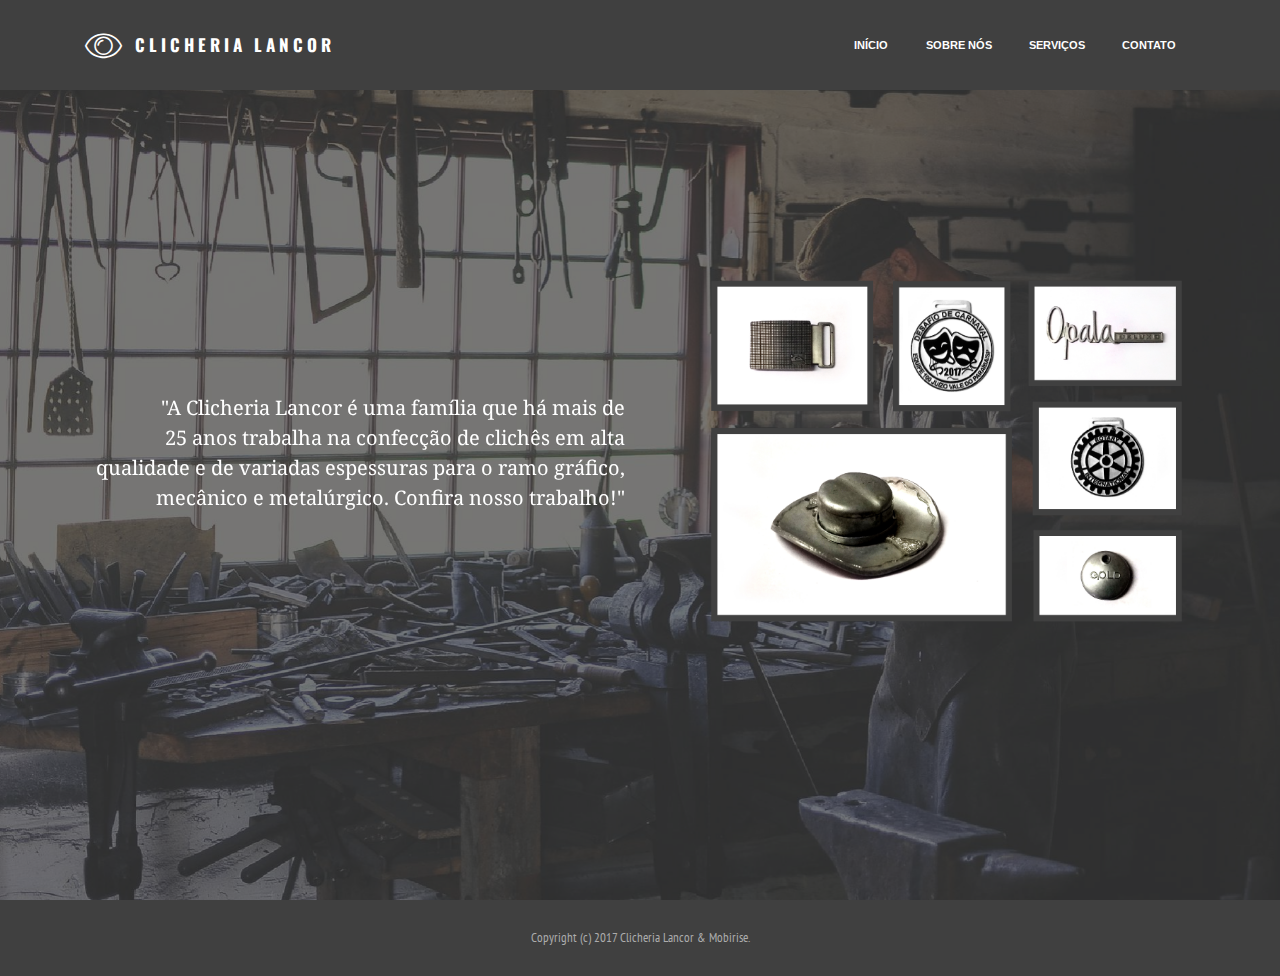
<file: index.html>
<!DOCTYPE html>
<html>
<head>
  <!-- Site made with Mobirise Website Builder v3.12.1, https://mobirise.com -->
  <meta charset="UTF-8">
  <meta http-equiv="X-UA-Compatible" content="IE=edge">
  <meta name="generator" content="Mobirise v3.12.1, mobirise.com">
  <meta name="viewport" content="width=device-width, initial-scale=1">
  <link rel="shortcut icon" href="assets/images/olho-02-128x128-2.png" type="image/x-icon">
  <meta name="description" content="">
  <title>Clicheria Lancor - Home</title>
  <link rel="stylesheet" href="https://fonts.googleapis.com/css?family=Lora:400,700,400italic,700italic&amp;subset=latin">
  <link rel="stylesheet" href="https://fonts.googleapis.com/css?family=Montserrat:400,700">
  <link rel="stylesheet" href="https://fonts.googleapis.com/css?family=Raleway:100,100i,200,200i,300,300i,400,400i,500,500i,600,600i,700,700i,800,800i,900,900i">
  <link rel="stylesheet" href="assets/bootstrap-material-design-font/css/material.css">
  <link rel="stylesheet" href="assets/web/assets/mobirise-icons/mobirise-icons.css">
  <link rel="stylesheet" href="assets/tether/tether.min.css">
  <link rel="stylesheet" href="assets/bootstrap/css/bootstrap.min.css">
  <link rel="stylesheet" href="assets/dropdown/css/style.css">
  <link rel="stylesheet" href="assets/animate.css/animate.min.css">
  <link rel="stylesheet" href="assets/theme/css/style.css">
  <link rel="stylesheet" href="assets/mobirise/css/mbr-additional.css" type="text/css">
  
  
  
</head>
<body>
<section id="menu-0">

    <nav class="navbar navbar-dropdown navbar-fixed-top">
        <div class="container">

            <div class="mbr-table">
                <div class="mbr-table-cell">

                    <div class="navbar-brand">
                        <a href="index.html" class="mbri-preview mbr-iconfont mbr-iconfont-menu navbar-logo"></a>
                        <a class="navbar-caption text-white" href="index.html">C L I C H E R I A &nbsp; L A N C O R &nbsp; &nbsp; &nbsp; &nbsp; &nbsp;</a>
                    </div>

                </div>
                <div class="mbr-table-cell">

                    <button class="navbar-toggler pull-xs-right hidden-md-up" type="button" data-toggle="collapse" data-target="#exCollapsingNavbar">
                        <div class="hamburger-icon"></div>
                    </button>

                    <ul class="nav-dropdown collapse pull-xs-right nav navbar-nav navbar-toggleable-sm" id="exCollapsingNavbar"><li class="nav-item dropdown"><a class="nav-link link" href="index.html">INÍCIO</a></li><li class="nav-item"><a class="nav-link link" href="Sobre%20nós.html">SOBRE NÓS</a></li><li class="nav-item"><a class="nav-link link" href="Serviços.html">SERVIÇOS</a></li><li class="nav-item"><a class="nav-link link" href="Contato.html">CONTATO</a></li></ul>
                    <button hidden="" class="navbar-toggler navbar-close" type="button" data-toggle="collapse" data-target="#exCollapsingNavbar">
                        <div class="close-icon"></div>
                    </button>

                </div>
            </div>

        </div>
    </nav>

</section>

<section class="engine"><a rel="external" href="https://mobirise.com">Mobirise</a></section><section class="mbr-section mbr-section-hero mbr-section-full header2 mbr-parallax-background mbr-after-navbar" id="header2-e" style="background-image: url(assets/images/mbr-1-2000x1330.jpg);">

    <div class="mbr-overlay" style="opacity: 0.7; background-color: rgb(64, 64, 64);">
    </div>

    <div class="mbr-table mbr-table-full">
        <div class="mbr-table-cell">

            <div class="container">
                <div class="mbr-section row">
                    <div class="mbr-table-md-up">
                        
                        
                        

                        <div class="mbr-table-cell col-md-5 content-size text-xs-center text-md-right">

                            

                            <div class="mbr-section-text">
                                <p><span style="line-height: 1.5;"><br></span><span style="line-height: 1.5;"><br></span><em><br></em><span style="line-height: 1.5;">"A Clicheria Lancor é uma&nbsp;família&nbsp;que há mais de 25&nbsp;anos trabalha na confecção de clichês em alta qualidade e de variadas espessuras para o ramo gráfico, mecânico e metalúrgico.&nbsp;Confira nosso trabalho!"</span><br><br></p><div style="text-align: center;"><br></div><p></p>
                            </div>

                            

                        </div>
                        <div class="mbr-table-cell mbr-valign-top mbr-left-padding-md-up col-md-7 image-size" style="width: 50%;">
                            <div class="mbr-figure"><img src="assets/images/mosaico-1400x1026.png"></div>
                        </div>

                    </div>
                </div>
            </div>

        </div>
    </div>

    

</section>

<footer class="mbr-small-footer mbr-section mbr-section-nopadding" id="footer1-2" style="background-color: rgb(64, 64, 64); padding-top: 1.75rem; padding-bottom: 1.75rem;">
    
    <div class="container">
        <p class="text-xs-center">Copyright (c) 2017 Clicheria Lancor &amp; Mobirise.</p>
    </div>
</footer>


  <script src="assets/web/assets/jquery/jquery.min.js"></script>
  <script src="assets/tether/tether.min.js"></script>
  <script src="assets/bootstrap/js/bootstrap.min.js"></script>
  <script src="assets/smooth-scroll/smooth-scroll.js"></script>
  <script src="assets/dropdown/js/script.min.js"></script>
  <script src="assets/touch-swipe/jquery.touch-swipe.min.js"></script>
  <script src="assets/viewport-checker/jquery.viewportchecker.js"></script>
  <script src="assets/jarallax/jarallax.js"></script>
  <script src="assets/theme/js/script.js"></script>
  
  
  <input name="animation" type="hidden">
  </body>
</html>
</file>
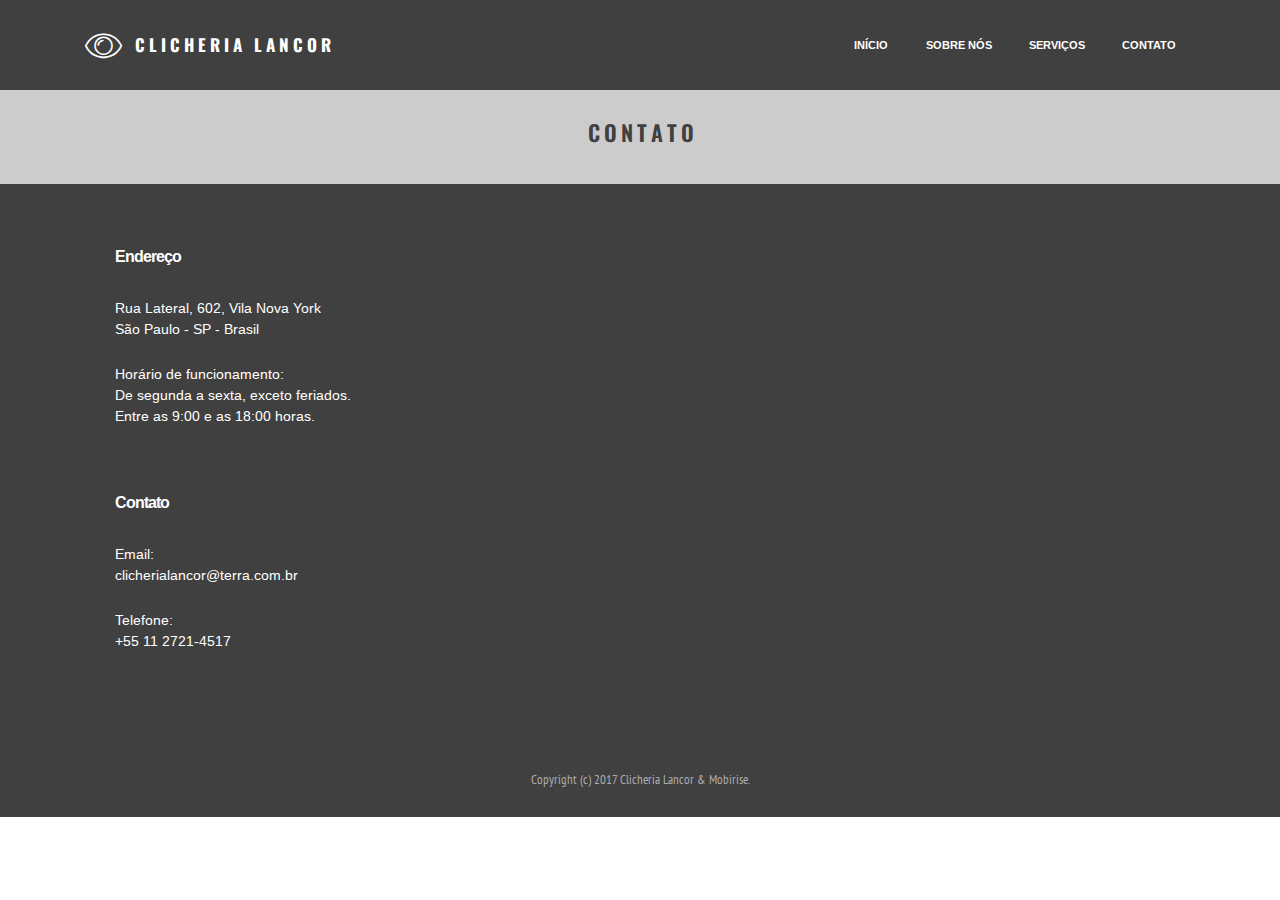
<file: Contato.html>
<!DOCTYPE html>
<html>
<head>
  <!-- Site made with Mobirise Website Builder v3.12.1, https://mobirise.com -->
  <meta charset="UTF-8">
  <meta http-equiv="X-UA-Compatible" content="IE=edge">
  <meta name="generator" content="Mobirise v3.12.1, mobirise.com">
  <meta name="viewport" content="width=device-width, initial-scale=1">
  <link rel="shortcut icon" href="assets/images/olho-02-128x128-2.png" type="image/x-icon">
  <meta name="description" content="">
  <title>Clicheria Lancor - Contato</title>
  <link rel="stylesheet" href="https://fonts.googleapis.com/css?family=Lora:400,700,400italic,700italic&amp;subset=latin">
  <link rel="stylesheet" href="https://fonts.googleapis.com/css?family=Montserrat:400,700">
  <link rel="stylesheet" href="https://fonts.googleapis.com/css?family=Raleway:100,100i,200,200i,300,300i,400,400i,500,500i,600,600i,700,700i,800,800i,900,900i">
  <link rel="stylesheet" href="assets/bootstrap-material-design-font/css/material.css">
  <link rel="stylesheet" href="assets/web/assets/mobirise-icons/mobirise-icons.css">
  <link rel="stylesheet" href="assets/tether/tether.min.css">
  <link rel="stylesheet" href="assets/bootstrap/css/bootstrap.min.css">
  <link rel="stylesheet" href="assets/dropdown/css/style.css">
  <link rel="stylesheet" href="assets/animate.css/animate.min.css">
  <link rel="stylesheet" href="assets/theme/css/style.css">
  <link rel="stylesheet" href="assets/mobirise/css/mbr-additional.css" type="text/css">
  
  
  
</head>
<body>
<section id="menu-r">

    <nav class="navbar navbar-dropdown navbar-fixed-top">
        <div class="container">

            <div class="mbr-table">
                <div class="mbr-table-cell">

                    <div class="navbar-brand">
                        <a href="index.html" class="mbri-preview mbr-iconfont mbr-iconfont-menu navbar-logo"></a>
                        <a class="navbar-caption text-white" href="index.html">C L I C H E R I A &nbsp; L A N C O R &nbsp; &nbsp; &nbsp; &nbsp; &nbsp;</a>
                    </div>

                </div>
                <div class="mbr-table-cell">

                    <button class="navbar-toggler pull-xs-right hidden-md-up" type="button" data-toggle="collapse" data-target="#exCollapsingNavbar">
                        <div class="hamburger-icon"></div>
                    </button>

                    <ul class="nav-dropdown collapse pull-xs-right nav navbar-nav navbar-toggleable-sm" id="exCollapsingNavbar"><li class="nav-item dropdown"><a class="nav-link link" href="index.html">INÍCIO</a></li><li class="nav-item"><a class="nav-link link" href="Sobre%20nós.html">SOBRE NÓS</a></li><li class="nav-item"><a class="nav-link link" href="Serviços.html">SERVIÇOS</a></li><li class="nav-item"><a class="nav-link link" href="Contato.html">CONTATO</a></li></ul>
                    <button hidden="" class="navbar-toggler navbar-close" type="button" data-toggle="collapse" data-target="#exCollapsingNavbar">
                        <div class="close-icon"></div>
                    </button>

                </div>
            </div>

        </div>
    </nav>

</section>

<section class="engine"><a rel="external" href="https://mobirise.com">https://mobirise.com/</a></section><section class="mbr-section article mbr-after-navbar" id="msg-box8-t" style="background-color: rgb(204, 204, 204); padding-top: 120px; padding-bottom: 40px;">

    
    <div class="container">
        <div class="row">
            <div class="col-md-8 col-md-offset-2 text-xs-center">
                <h3 class="mbr-section-title display-2">C O N T A T O</h3>
                
                
            </div>
        </div>
    </div>

</section>

<section class="mbr-section mbr-section-md-padding mbr-footer footer2" id="contacts2-1c" style="background-color: rgb(64, 64, 64); padding-top: 60px; padding-bottom: 90px;">
    
    <div class="container">
        <div class="row">
            <div class="mbr-footer-content col-xs-12 col-md-3">
                <p></p><p><font color="#7c7c7c" face="Arimo, sans-serif" size="3"><span style="letter-spacing: -0.800000011920929px; line-height: 16px;"><strong>Endereço</strong></span></font><font color="#7c7c7c" face="Arimo, sans-serif" size="3"><span style="letter-spacing: -0.800000011920929px; line-height: 16px;"><strong><br></strong></span></font><br>Rua Lateral, 602, Vila Nova York<br>São Paulo - SP - Brasil</p><br><p>Horário de funcionamento:<br>De segunda a sexta, exceto feriados.<br>Entre as 9:00 e as 18:00 horas.</p><br><p><br><br>
<strong>Contato</strong></p><p>Email:&nbsp;</p><p><span style="font-size: 0.875rem; line-height: 1.5;">clicherialancor@terra.com.br</span></p><br><p><span style="font-size: 0.875rem; line-height: 1.5;">Telefone: &nbsp;</span></p><p>+55 11 2721-4517&nbsp;&nbsp;&nbsp;&nbsp;<br></p><p></p>
            </div>
            <div class="mbr-footer-content col-xs-12 col-md-3"></div>
            <div class="col-xs-12 col-md-6">
                <div class="mbr-map"><iframe frameborder="0" style="border:0" src="https://www.google.com/maps/embed/v1/place?key=AIzaSyA0Dx_boXQiwvdz8sJHoYeZNVTdoWONYkU&amp;q=place_id:EjlSLiBMYXRlcmFsLCA2MDIgLSBWaWxhIE5vdmEgWW9yaywgU8OjbyBQYXVsbyAtIFNQLCBCcmFzaWw" allowfullscreen=""></iframe></div>
            </div>
        </div>
    </div>
</section>

<footer class="mbr-small-footer mbr-section mbr-section-nopadding" id="footer1-s" style="background-color: rgb(64, 64, 64); padding-top: 1.75rem; padding-bottom: 1.75rem;">
    
    <div class="container">
        <p class="text-xs-center">Copyright (c) 2017 Clicheria Lancor &amp; Mobirise.</p>
    </div>
</footer>


  <script src="assets/web/assets/jquery/jquery.min.js"></script>
  <script src="assets/tether/tether.min.js"></script>
  <script src="assets/bootstrap/js/bootstrap.min.js"></script>
  <script src="assets/smooth-scroll/smooth-scroll.js"></script>
  <script src="assets/dropdown/js/script.min.js"></script>
  <script src="assets/touch-swipe/jquery.touch-swipe.min.js"></script>
  <script src="assets/viewport-checker/jquery.viewportchecker.js"></script>
  <script src="assets/theme/js/script.js"></script>
  
  
  <input name="animation" type="hidden">
  </body>
</html>
</file>
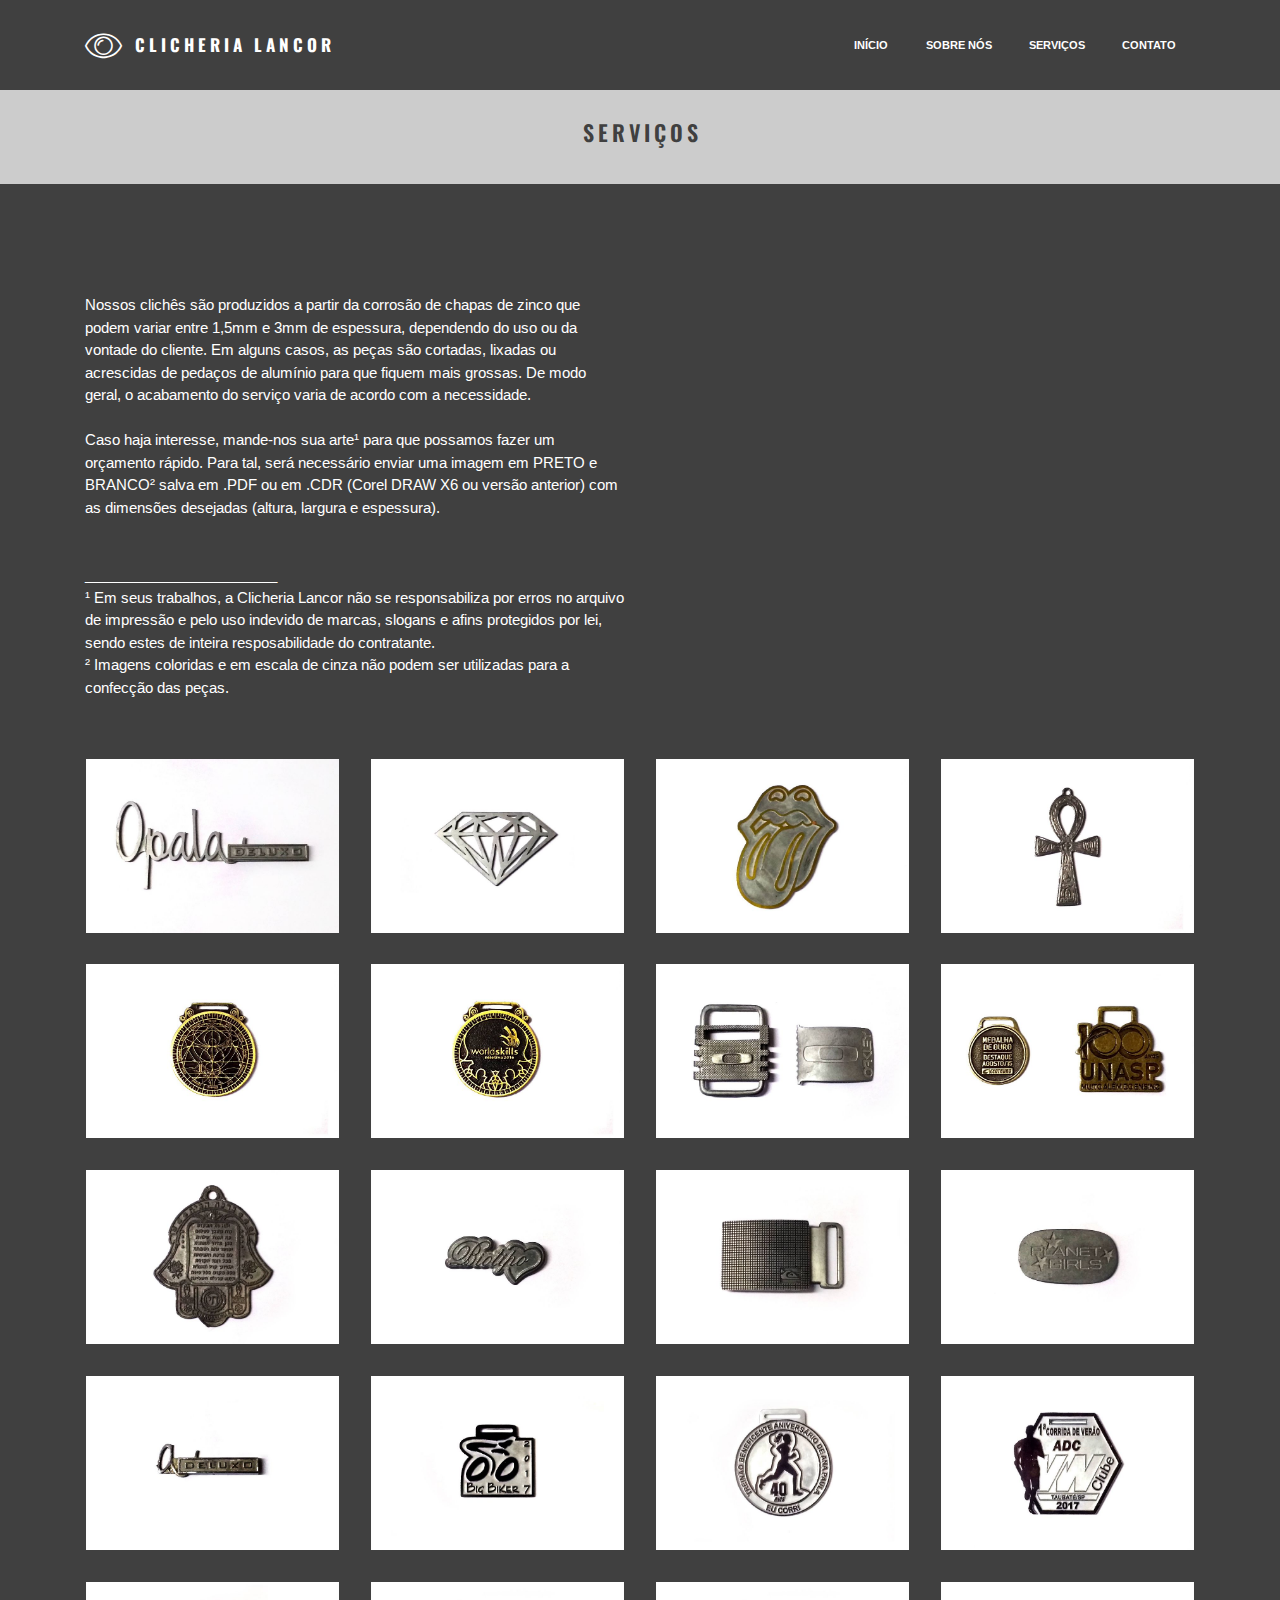
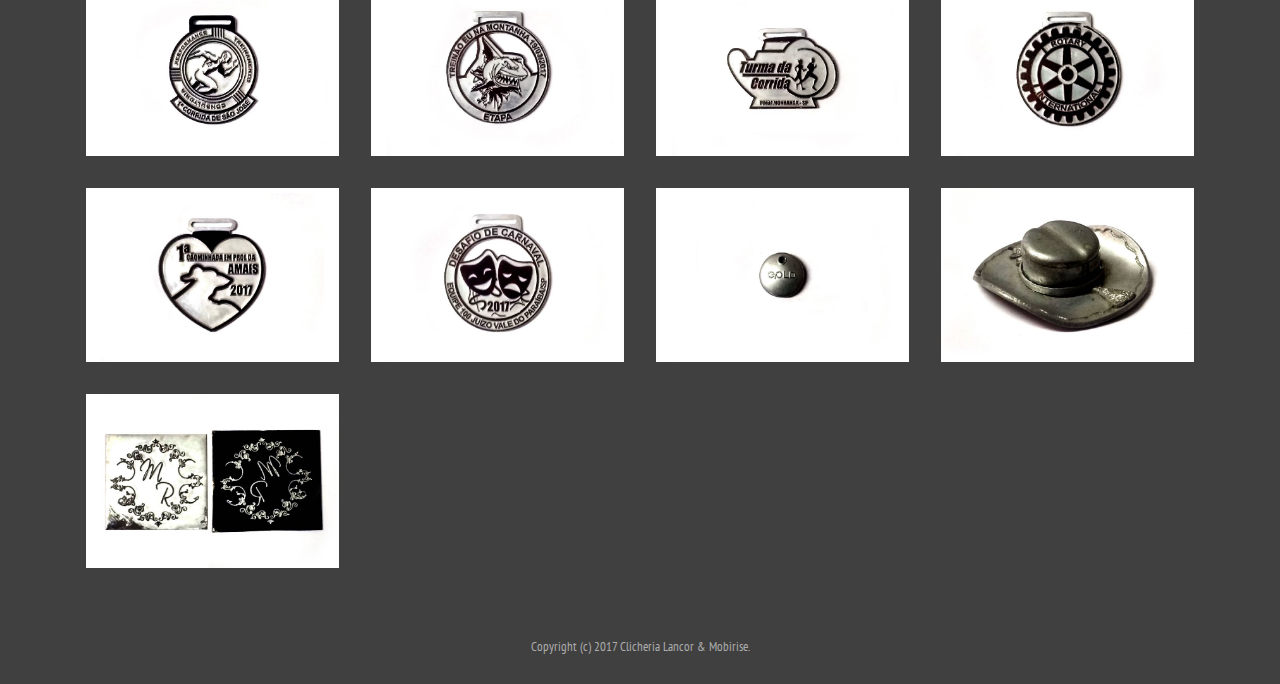
<file: Serviços.html>
<!DOCTYPE html>
<html>
<head>
  <!-- Site made with Mobirise Website Builder v3.12.1, https://mobirise.com -->
  <meta charset="UTF-8">
  <meta http-equiv="X-UA-Compatible" content="IE=edge">
  <meta name="generator" content="Mobirise v3.12.1, mobirise.com">
  <meta name="viewport" content="width=device-width, initial-scale=1">
  <link rel="shortcut icon" href="assets/images/olho-02-128x128-2.png" type="image/x-icon">
  <meta name="description" content="">
  <title>Clicheria Lancor - Serviços</title>
  <link rel="stylesheet" href="https://fonts.googleapis.com/css?family=Lora:400,700,400italic,700italic&amp;subset=latin">
  <link rel="stylesheet" href="https://fonts.googleapis.com/css?family=Montserrat:400,700">
  <link rel="stylesheet" href="https://fonts.googleapis.com/css?family=Raleway:100,100i,200,200i,300,300i,400,400i,500,500i,600,600i,700,700i,800,800i,900,900i">
  <link rel="stylesheet" href="assets/bootstrap-material-design-font/css/material.css">
  <link rel="stylesheet" href="assets/et-line-font-plugin/style.css">
  <link rel="stylesheet" href="assets/web/assets/mobirise-icons/mobirise-icons.css">
  <link rel="stylesheet" href="assets/tether/tether.min.css">
  <link rel="stylesheet" href="assets/bootstrap/css/bootstrap.min.css">
  <link rel="stylesheet" href="assets/dropdown/css/style.css">
  <link rel="stylesheet" href="assets/animate.css/animate.min.css">
  <link rel="stylesheet" href="assets/theme/css/style.css">
  <link rel="stylesheet" href="assets/mobirise-gallery/style.css">
  <link rel="stylesheet" href="assets/mobirise/css/mbr-additional.css" type="text/css">
  
  
  
</head>
<body>
<section id="menu-n">

    <nav class="navbar navbar-dropdown navbar-fixed-top">
        <div class="container">

            <div class="mbr-table">
                <div class="mbr-table-cell">

                    <div class="navbar-brand">
                        <a href="index.html" class="mbri-preview mbr-iconfont mbr-iconfont-menu navbar-logo"></a>
                        <a class="navbar-caption text-white" href="index.html">C L I C H E R I A &nbsp; L A N C O R &nbsp; &nbsp; &nbsp; &nbsp; &nbsp;</a>
                    </div>

                </div>
                <div class="mbr-table-cell">

                    <button class="navbar-toggler pull-xs-right hidden-md-up" type="button" data-toggle="collapse" data-target="#exCollapsingNavbar">
                        <div class="hamburger-icon"></div>
                    </button>

                    <ul class="nav-dropdown collapse pull-xs-right nav navbar-nav navbar-toggleable-sm" id="exCollapsingNavbar"><li class="nav-item dropdown"><a class="nav-link link" href="index.html">INÍCIO</a></li><li class="nav-item"><a class="nav-link link" href="Sobre%20nós.html">SOBRE NÓS</a></li><li class="nav-item"><a class="nav-link link" href="Serviços.html">SERVIÇOS</a></li><li class="nav-item"><a class="nav-link link" href="Contato.html">CONTATO</a></li></ul>
                    <button hidden="" class="navbar-toggler navbar-close" type="button" data-toggle="collapse" data-target="#exCollapsingNavbar">
                        <div class="close-icon"></div>
                    </button>

                </div>
            </div>

        </div>
    </nav>

</section>

<section class="engine"><a rel="external" href="https://mobirise.com">mobirise.com</a></section><section class="mbr-section article mbr-after-navbar" id="msg-box8-p" style="background-color: rgb(204, 204, 204); padding-top: 120px; padding-bottom: 40px;">

    
    <div class="container">
        <div class="row">
            <div class="col-md-8 col-md-offset-2 text-xs-center">
                <h3 class="mbr-section-title display-2">S E R V I Ç O S</h3>
                
                
            </div>
        </div>
    </div>

</section>

<section class="mbr-section article mbr-section__container" id="content6-q" style="background-color: rgb(64, 64, 64); padding-top: 20px; padding-bottom: 20px;">

    <div class="container">
        <div class="row">
            <div class="col-xs-12 col-md-6 lead"><p><br></p><p><br></p><p><br></p><p><br></p><p><span style="font-size: 15px; line-height: 1.5;">Nossos clichês são produzidos a partir da corrosão de chapas de zinco que podem variar entre 1,5mm e 3mm de espessura, dependendo do uso ou da vontade do cliente. Em alguns casos, as peças são cortadas, lixadas ou acrescidas de pedaços de alumínio para que fiquem mais grossas. De modo geral, o acabamento do serviço varia de acordo com a necessidade.</span><br></p><p><br></p><p>Caso haja interesse, mande-nos sua arte¹ para que possamos fazer um orçamento rápido. Para tal, será&nbsp;necessário enviar uma imagem em PRETO e BRANCO² salva em .PDF ou em .CDR (Corel DRAW X6 ou versão anterior) com as dimensões desejadas (altura,&nbsp;largura e espessura).</p><p><br></p><p><br></p><p><span style="font-size: 15px; line-height: 1.5;">________________________</span></p><p><span style="font-size: 15px; line-height: 1.5;">¹ Em seus trabalhos, a Clicheria Lancor não se responsabiliza por erros no arquivo de impressão e pelo uso indevido de marcas, slogans e afins protegidos por lei, sendo estes de inteira&nbsp;</span><span style="font-size: 15px; line-height: 1.5;">resposabilidade do contratante.</span></p><p><span style="font-size: 15px; line-height: 1.5;">² Imagens coloridas e em escala de cinza não podem ser utilizadas para a confecção das peças.</span></p></div>
            <div class="col-xs-12 col-md-6 lead"></div>
        </div>
    </div>

</section>

<section class="mbr-gallery mbr-section mbr-section-nopadding mbr-slider-carousel" id="gallery3-v" data-filter="false" style="background-color: rgb(64, 64, 64); padding-top: 1.5rem; padding-bottom: 1.5rem;">
    <!-- Filter -->
    

    <!-- Gallery -->
    <div class="mbr-gallery-row container">
        <div class=" mbr-gallery-layout-default">
            <div>
                <div>
                    <div class="mbr-gallery-item mbr-gallery-item__mobirise3 mbr-gallery-item--p1" data-tags="Animated" data-video-url="false">
                        <div href="#lb-gallery3-v" data-slide-to="0" data-toggle="modal">
                            
                            

                            <img alt="" src="assets/images/foto-2000x1375-800x550.jpg">
                            
                            <span class="icon-focus"></span>
                            
                        </div>
                    </div><div class="mbr-gallery-item mbr-gallery-item__mobirise3 mbr-gallery-item--p1" data-tags="Animated" data-video-url="false">
                        <div href="#lb-gallery3-v" data-slide-to="1" data-toggle="modal">
                            
                            

                            <img alt="" src="assets/images/foto-1-2000x1375-800x550.jpg">
                            
                            <span class="icon-focus"></span>
                            
                        </div>
                    </div><div class="mbr-gallery-item mbr-gallery-item__mobirise3 mbr-gallery-item--p1" data-tags="Animated" data-video-url="false">
                        <div href="#lb-gallery3-v" data-slide-to="2" data-toggle="modal">
                            
                            

                            <img alt="" src="assets/images/foto-2-2000x1375-800x550.jpg">
                            
                            <span class="icon-focus"></span>
                            
                        </div>
                    </div><div class="mbr-gallery-item mbr-gallery-item__mobirise3 mbr-gallery-item--p1" data-tags="Animated" data-video-url="false">
                        <div href="#lb-gallery3-v" data-slide-to="3" data-toggle="modal">
                            
                            

                            <img alt="" src="assets/images/foto-3-2000x1375-800x550.jpg">
                            
                            <span class="icon-focus"></span>
                            
                        </div>
                    </div><div class="mbr-gallery-item mbr-gallery-item__mobirise3 mbr-gallery-item--p1" data-tags="Animated" data-video-url="false">
                        <div href="#lb-gallery3-v" data-slide-to="4" data-toggle="modal">
                            
                            

                            <img alt="" src="assets/images/foto-4-2000x1375-800x550.jpg">
                            
                            <span class="icon-focus"></span>
                            
                        </div>
                    </div><div class="mbr-gallery-item mbr-gallery-item__mobirise3 mbr-gallery-item--p1" data-tags="Animated" data-video-url="false">
                        <div href="#lb-gallery3-v" data-slide-to="5" data-toggle="modal">
                            
                            

                            <img alt="" src="assets/images/foto-5-2000x1375-800x550.jpg">
                            
                            <span class="icon-focus"></span>
                            
                        </div>
                    </div><div class="mbr-gallery-item mbr-gallery-item__mobirise3 mbr-gallery-item--p1" data-tags="Animated" data-video-url="false">
                        <div href="#lb-gallery3-v" data-slide-to="6" data-toggle="modal">
                            
                            

                            <img alt="" src="assets/images/foto-6-2000x1375-800x550.jpg">
                            
                            <span class="icon-focus"></span>
                            
                        </div>
                    </div><div class="mbr-gallery-item mbr-gallery-item__mobirise3 mbr-gallery-item--p1" data-tags="Animated" data-video-url="false">
                        <div href="#lb-gallery3-v" data-slide-to="7" data-toggle="modal">
                            
                            

                            <img alt="" src="assets/images/foto-7-2000x1375-800x550.jpg">
                            
                            <span class="icon-focus"></span>
                            
                        </div>
                    </div><div class="mbr-gallery-item mbr-gallery-item__mobirise3 mbr-gallery-item--p1" data-tags="Animated" data-video-url="false">
                        <div href="#lb-gallery3-v" data-slide-to="8" data-toggle="modal">
                            
                            

                            <img alt="" src="assets/images/foto-8-2000x1375-800x550.jpg">
                            
                            <span class="icon-focus"></span>
                            
                        </div>
                    </div><div class="mbr-gallery-item mbr-gallery-item__mobirise3 mbr-gallery-item--p1" data-tags="Animated" data-video-url="false">
                        <div href="#lb-gallery3-v" data-slide-to="9" data-toggle="modal">
                            
                            

                            <img alt="" src="assets/images/foto-9-2000x1375-800x550.jpg">
                            
                            <span class="icon-focus"></span>
                            
                        </div>
                    </div><div class="mbr-gallery-item mbr-gallery-item__mobirise3 mbr-gallery-item--p1" data-tags="Animated" data-video-url="false">
                        <div href="#lb-gallery3-v" data-slide-to="10" data-toggle="modal">
                            
                            

                            <img alt="" src="assets/images/foto-10-2000x1375-800x550.jpg">
                            
                            <span class="icon-focus"></span>
                            
                        </div>
                    </div><div class="mbr-gallery-item mbr-gallery-item__mobirise3 mbr-gallery-item--p1" data-tags="Animated" data-video-url="false">
                        <div href="#lb-gallery3-v" data-slide-to="11" data-toggle="modal">
                            
                            

                            <img alt="" src="assets/images/foto-11-2000x1375-800x550.jpg">
                            
                            <span class="icon-focus"></span>
                            
                        </div>
                    </div><div class="mbr-gallery-item mbr-gallery-item__mobirise3 mbr-gallery-item--p1" data-tags="Animated" data-video-url="false">
                        <div href="#lb-gallery3-v" data-slide-to="12" data-toggle="modal">
                            
                            

                            <img alt="" src="assets/images/foto-12-2000x1375-800x550.jpg">
                            
                            <span class="icon-focus"></span>
                            
                        </div>
                    </div><div class="mbr-gallery-item mbr-gallery-item__mobirise3 mbr-gallery-item--p1" data-tags="Animated" data-video-url="false">
                        <div href="#lb-gallery3-v" data-slide-to="13" data-toggle="modal">
                            
                            

                            <img alt="" src="assets/images/foto-13-2000x1375-800x550.jpg">
                            
                            <span class="icon-focus"></span>
                            
                        </div>
                    </div><div class="mbr-gallery-item mbr-gallery-item__mobirise3 mbr-gallery-item--p1" data-tags="Animated" data-video-url="false">
                        <div href="#lb-gallery3-v" data-slide-to="14" data-toggle="modal">
                            
                            

                            <img alt="" src="assets/images/foto-14-2000x1375-800x550.jpg">
                            
                            <span class="icon-focus"></span>
                            
                        </div>
                    </div><div class="mbr-gallery-item mbr-gallery-item__mobirise3 mbr-gallery-item--p1" data-tags="Animated" data-video-url="false">
                        <div href="#lb-gallery3-v" data-slide-to="15" data-toggle="modal">
                            
                            

                            <img alt="" src="assets/images/foto-15-2000x1375-800x550.jpg">
                            
                            <span class="icon-focus"></span>
                            
                        </div>
                    </div><div class="mbr-gallery-item mbr-gallery-item__mobirise3 mbr-gallery-item--p1" data-tags="Animated" data-video-url="false">
                        <div href="#lb-gallery3-v" data-slide-to="16" data-toggle="modal">
                            
                            

                            <img alt="" src="assets/images/foto-16-2000x1375-800x550.jpg">
                            
                            <span class="icon-focus"></span>
                            
                        </div>
                    </div><div class="mbr-gallery-item mbr-gallery-item__mobirise3 mbr-gallery-item--p1" data-tags="Animated" data-video-url="false">
                        <div href="#lb-gallery3-v" data-slide-to="17" data-toggle="modal">
                            
                            

                            <img alt="" src="assets/images/foto-17-2000x1375-800x550.jpg">
                            
                            <span class="icon-focus"></span>
                            
                        </div>
                    </div><div class="mbr-gallery-item mbr-gallery-item__mobirise3 mbr-gallery-item--p1" data-tags="Animated" data-video-url="false">
                        <div href="#lb-gallery3-v" data-slide-to="18" data-toggle="modal">
                            
                            

                            <img alt="" src="assets/images/foto-18-2000x1375-800x550.jpg">
                            
                            <span class="icon-focus"></span>
                            
                        </div>
                    </div><div class="mbr-gallery-item mbr-gallery-item__mobirise3 mbr-gallery-item--p1" data-tags="Animated" data-video-url="false">
                        <div href="#lb-gallery3-v" data-slide-to="19" data-toggle="modal">
                            
                            

                            <img alt="" src="assets/images/foto-19-2000x1375-800x550.jpg">
                            
                            <span class="icon-focus"></span>
                            
                        </div>
                    </div><div class="mbr-gallery-item mbr-gallery-item__mobirise3 mbr-gallery-item--p1" data-tags="Animated" data-video-url="false">
                        <div href="#lb-gallery3-v" data-slide-to="20" data-toggle="modal">
                            
                            

                            <img alt="" src="assets/images/foto-20-2000x1375-800x550.jpg">
                            
                            <span class="icon-focus"></span>
                            
                        </div>
                    </div><div class="mbr-gallery-item mbr-gallery-item__mobirise3 mbr-gallery-item--p1" data-tags="Animated" data-video-url="false">
                        <div href="#lb-gallery3-v" data-slide-to="21" data-toggle="modal">
                            
                            

                            <img alt="" src="assets/images/foto-21-2000x1375-800x550.jpg">
                            
                            <span class="icon-focus"></span>
                            
                        </div>
                    </div><div class="mbr-gallery-item mbr-gallery-item__mobirise3 mbr-gallery-item--p1" data-tags="Animated" data-video-url="false">
                        <div href="#lb-gallery3-v" data-slide-to="22" data-toggle="modal">
                            
                            

                            <img alt="" src="assets/images/foto-22-2000x1375-800x550.jpg">
                            
                            <span class="icon-focus"></span>
                            
                        </div>
                    </div><div class="mbr-gallery-item mbr-gallery-item__mobirise3 mbr-gallery-item--p1" data-tags="Animated" data-video-url="false">
                        <div href="#lb-gallery3-v" data-slide-to="23" data-toggle="modal">
                            
                            

                            <img alt="" src="assets/images/foto-23-2000x1375-800x550.jpg">
                            
                            <span class="icon-focus"></span>
                            
                        </div>
                    </div><div class="mbr-gallery-item mbr-gallery-item__mobirise3 mbr-gallery-item--p1" data-tags="Animated" data-video-url="false">
                        <div href="#lb-gallery3-v" data-slide-to="24" data-toggle="modal">
                            
                            

                            <img alt="" src="assets/images/foto-24-2000x1375-800x550.jpg">
                            
                            <span class="icon-focus"></span>
                            
                        </div>
                    </div>
                </div>
            </div>
            <div class="clearfix"></div>
        </div>
    </div>

    <!-- Lightbox -->
    <div data-app-prevent-settings="" class="mbr-slider modal fade carousel slide" tabindex="-1" data-keyboard="true" data-interval="false" id="lb-gallery3-v">
        <div class="modal-dialog">
            <div class="modal-content">
                <div class="modal-body">
                    <ol class="carousel-indicators">
                        <li data-app-prevent-settings="" data-target="#lb-gallery3-v" data-slide-to="0"></li><li data-app-prevent-settings="" data-target="#lb-gallery3-v" data-slide-to="1"></li><li data-app-prevent-settings="" data-target="#lb-gallery3-v" data-slide-to="2"></li><li data-app-prevent-settings="" data-target="#lb-gallery3-v" data-slide-to="3"></li><li data-app-prevent-settings="" data-target="#lb-gallery3-v" data-slide-to="4"></li><li data-app-prevent-settings="" data-target="#lb-gallery3-v" data-slide-to="5"></li><li data-app-prevent-settings="" data-target="#lb-gallery3-v" data-slide-to="6"></li><li data-app-prevent-settings="" data-target="#lb-gallery3-v" data-slide-to="7"></li><li data-app-prevent-settings="" data-target="#lb-gallery3-v" data-slide-to="8"></li><li data-app-prevent-settings="" data-target="#lb-gallery3-v" data-slide-to="9"></li><li data-app-prevent-settings="" data-target="#lb-gallery3-v" data-slide-to="10"></li><li data-app-prevent-settings="" data-target="#lb-gallery3-v" data-slide-to="11"></li><li data-app-prevent-settings="" data-target="#lb-gallery3-v" data-slide-to="12"></li><li data-app-prevent-settings="" data-target="#lb-gallery3-v" data-slide-to="13"></li><li data-app-prevent-settings="" data-target="#lb-gallery3-v" data-slide-to="14"></li><li data-app-prevent-settings="" data-target="#lb-gallery3-v" data-slide-to="15"></li><li data-app-prevent-settings="" data-target="#lb-gallery3-v" data-slide-to="16"></li><li data-app-prevent-settings="" data-target="#lb-gallery3-v" data-slide-to="17"></li><li data-app-prevent-settings="" data-target="#lb-gallery3-v" data-slide-to="18"></li><li data-app-prevent-settings="" data-target="#lb-gallery3-v" data-slide-to="19"></li><li data-app-prevent-settings="" data-target="#lb-gallery3-v" data-slide-to="20"></li><li data-app-prevent-settings="" data-target="#lb-gallery3-v" data-slide-to="21"></li><li data-app-prevent-settings="" data-target="#lb-gallery3-v" data-slide-to="22"></li><li data-app-prevent-settings="" data-target="#lb-gallery3-v" data-slide-to="23"></li><li data-app-prevent-settings="" data-target="#lb-gallery3-v" class=" active" data-slide-to="24"></li>
                    </ol>
                    <div class="carousel-inner">
                        <div class="carousel-item">
                            <img alt="" src="assets/images/foto-2000x1375.jpg">
                        </div><div class="carousel-item">
                            <img alt="" src="assets/images/foto-1-2000x1375.jpg">
                        </div><div class="carousel-item">
                            <img alt="" src="assets/images/foto-2-2000x1375.jpg">
                        </div><div class="carousel-item">
                            <img alt="" src="assets/images/foto-3-2000x1375.jpg">
                        </div><div class="carousel-item">
                            <img alt="" src="assets/images/foto-4-2000x1375.jpg">
                        </div><div class="carousel-item">
                            <img alt="" src="assets/images/foto-5-2000x1375.jpg">
                        </div><div class="carousel-item">
                            <img alt="" src="assets/images/foto-6-2000x1375.jpg">
                        </div><div class="carousel-item">
                            <img alt="" src="assets/images/foto-7-2000x1375.jpg">
                        </div><div class="carousel-item">
                            <img alt="" src="assets/images/foto-8-2000x1375.jpg">
                        </div><div class="carousel-item">
                            <img alt="" src="assets/images/foto-9-2000x1375.jpg">
                        </div><div class="carousel-item">
                            <img alt="" src="assets/images/foto-10-2000x1375.jpg">
                        </div><div class="carousel-item">
                            <img alt="" src="assets/images/foto-11-2000x1375.jpg">
                        </div><div class="carousel-item">
                            <img alt="" src="assets/images/foto-12-2000x1375.jpg">
                        </div><div class="carousel-item">
                            <img alt="" src="assets/images/foto-13-2000x1375.jpg">
                        </div><div class="carousel-item">
                            <img alt="" src="assets/images/foto-14-2000x1375.jpg">
                        </div><div class="carousel-item">
                            <img alt="" src="assets/images/foto-15-2000x1375.jpg">
                        </div><div class="carousel-item">
                            <img alt="" src="assets/images/foto-16-2000x1375.jpg">
                        </div><div class="carousel-item">
                            <img alt="" src="assets/images/foto-17-2000x1375.jpg">
                        </div><div class="carousel-item">
                            <img alt="" src="assets/images/foto-18-2000x1375.jpg">
                        </div><div class="carousel-item">
                            <img alt="" src="assets/images/foto-19-2000x1375.jpg">
                        </div><div class="carousel-item">
                            <img alt="" src="assets/images/foto-20-2000x1375.jpg">
                        </div><div class="carousel-item">
                            <img alt="" src="assets/images/foto-21-2000x1375.jpg">
                        </div><div class="carousel-item">
                            <img alt="" src="assets/images/foto-22-2000x1375.jpg">
                        </div><div class="carousel-item">
                            <img alt="" src="assets/images/foto-23-2000x1375.jpg">
                        </div><div class="carousel-item active">
                            <img alt="" src="assets/images/foto-24-2000x1375.jpg">
                        </div>
                    </div>
                    <a class="left carousel-control" role="button" data-slide="prev" href="#lb-gallery3-v">
                        <span class="icon-prev" aria-hidden="true"></span>
                        <span class="sr-only">Previous</span>
                    </a>
                    <a class="right carousel-control" role="button" data-slide="next" href="#lb-gallery3-v">
                        <span class="icon-next" aria-hidden="true"></span>
                        <span class="sr-only">Next</span>
                    </a>

                    <a class="close" href="#" role="button" data-dismiss="modal">
                        <span aria-hidden="true">×</span>
                        <span class="sr-only">Close</span>
                    </a>
                </div>
            </div>
        </div>
    </div>
</section>

<footer class="mbr-small-footer mbr-section mbr-section-nopadding" id="footer1-o" style="background-color: rgb(64, 64, 64); padding-top: 1.75rem; padding-bottom: 1.75rem;">
    
    <div class="container">
        <p class="text-xs-center">Copyright (c) 2017 Clicheria Lancor &amp; Mobirise.</p>
    </div>
</footer>


  <script src="assets/web/assets/jquery/jquery.min.js"></script>
  <script src="assets/tether/tether.min.js"></script>
  <script src="assets/bootstrap/js/bootstrap.min.js"></script>
  <script src="assets/smooth-scroll/smooth-scroll.js"></script>
  <script src="assets/dropdown/js/script.min.js"></script>
  <script src="assets/touch-swipe/jquery.touch-swipe.min.js"></script>
  <script src="assets/viewport-checker/jquery.viewportchecker.js"></script>
  <script src="assets/masonry/masonry.pkgd.min.js"></script>
  <script src="assets/imagesloaded/imagesloaded.pkgd.min.js"></script>
  <script src="assets/bootstrap-carousel-swipe/bootstrap-carousel-swipe.js"></script>
  <script src="assets/theme/js/script.js"></script>
  <script src="assets/mobirise-gallery/player.min.js"></script>
  <script src="assets/mobirise-gallery/script.js"></script>
  
  
  <input name="animation" type="hidden">
  </body>
</html>
</file>
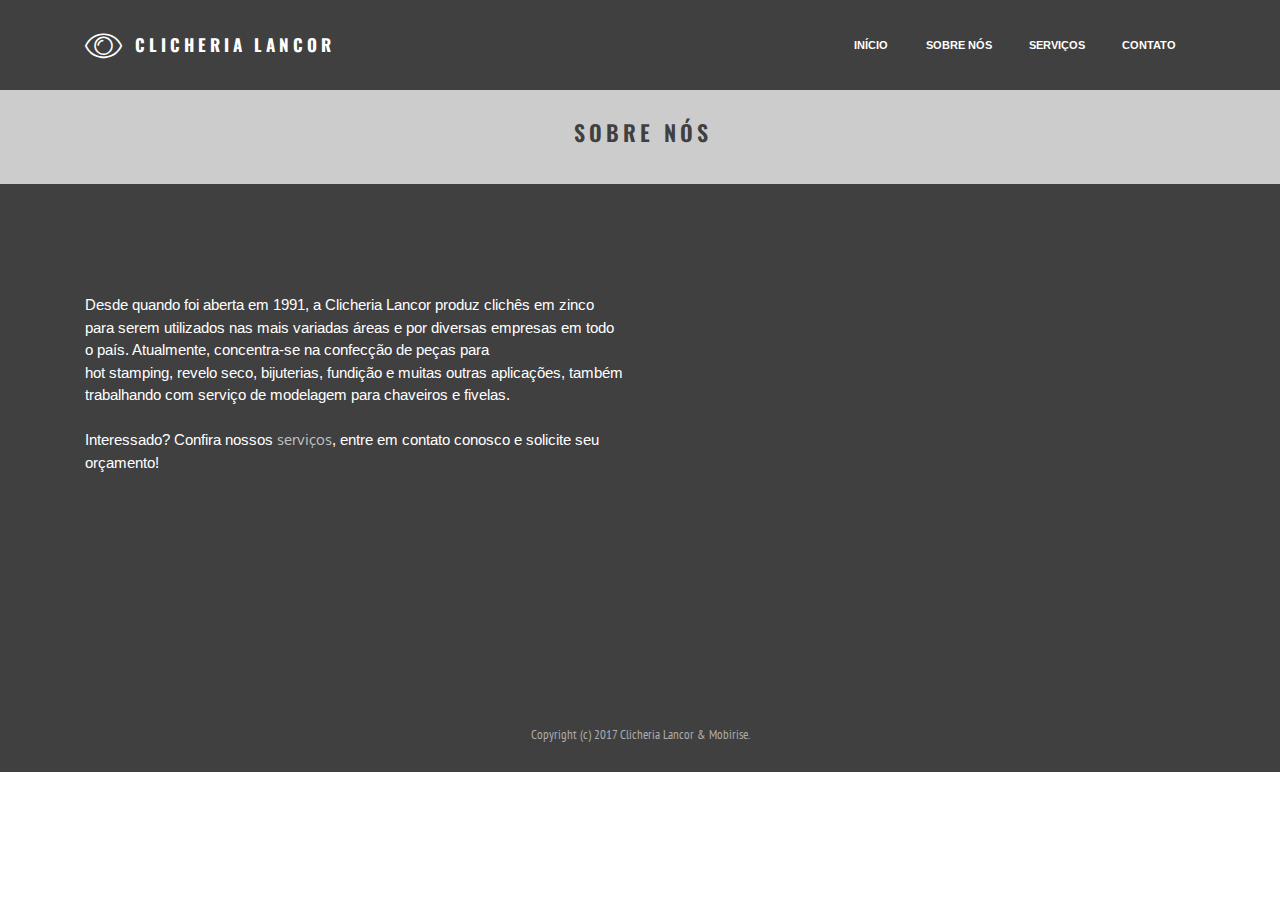
<file: Sobre nós.html>
<!DOCTYPE html>
<html>
<head>
  <!-- Site made with Mobirise Website Builder v3.12.1, https://mobirise.com -->
  <meta charset="UTF-8">
  <meta http-equiv="X-UA-Compatible" content="IE=edge">
  <meta name="generator" content="Mobirise v3.12.1, mobirise.com">
  <meta name="viewport" content="width=device-width, initial-scale=1">
  <link rel="shortcut icon" href="assets/images/olho-02-128x128-2.png" type="image/x-icon">
  <meta name="description" content="">
  <title>Clicheria Lancor - Sobre nós</title>
  <link rel="stylesheet" href="https://fonts.googleapis.com/css?family=Lora:400,700,400italic,700italic&amp;subset=latin">
  <link rel="stylesheet" href="https://fonts.googleapis.com/css?family=Montserrat:400,700">
  <link rel="stylesheet" href="https://fonts.googleapis.com/css?family=Raleway:100,100i,200,200i,300,300i,400,400i,500,500i,600,600i,700,700i,800,800i,900,900i">
  <link rel="stylesheet" href="assets/bootstrap-material-design-font/css/material.css">
  <link rel="stylesheet" href="assets/web/assets/mobirise-icons/mobirise-icons.css">
  <link rel="stylesheet" href="assets/tether/tether.min.css">
  <link rel="stylesheet" href="assets/bootstrap/css/bootstrap.min.css">
  <link rel="stylesheet" href="assets/dropdown/css/style.css">
  <link rel="stylesheet" href="assets/animate.css/animate.min.css">
  <link rel="stylesheet" href="assets/theme/css/style.css">
  <link rel="stylesheet" href="assets/mobirise/css/mbr-additional.css" type="text/css">
  
  
  
</head>
<body>
<section id="menu-12">

    <nav class="navbar navbar-dropdown navbar-fixed-top">
        <div class="container">

            <div class="mbr-table">
                <div class="mbr-table-cell">

                    <div class="navbar-brand">
                        <a href="index.html" class="mbri-preview mbr-iconfont mbr-iconfont-menu navbar-logo"></a>
                        <a class="navbar-caption text-white" href="index.html">C L I C H E R I A &nbsp; L A N C O R &nbsp; &nbsp; &nbsp; &nbsp; &nbsp;</a>
                    </div>

                </div>
                <div class="mbr-table-cell">

                    <button class="navbar-toggler pull-xs-right hidden-md-up" type="button" data-toggle="collapse" data-target="#exCollapsingNavbar">
                        <div class="hamburger-icon"></div>
                    </button>

                    <ul class="nav-dropdown collapse pull-xs-right nav navbar-nav navbar-toggleable-sm" id="exCollapsingNavbar"><li class="nav-item dropdown"><a class="nav-link link" href="index.html">INÍCIO</a></li><li class="nav-item"><a class="nav-link link" href="Sobre%20nós.html">SOBRE NÓS</a></li><li class="nav-item"><a class="nav-link link" href="Serviços.html">SERVIÇOS</a></li><li class="nav-item"><a class="nav-link link" href="Contato.html">CONTATO</a></li></ul>
                    <button hidden="" class="navbar-toggler navbar-close" type="button" data-toggle="collapse" data-target="#exCollapsingNavbar">
                        <div class="close-icon"></div>
                    </button>

                </div>
            </div>

        </div>
    </nav>

</section>

<section class="engine"><a rel="external" href="https://mobirise.com">https://mobirise.com/</a></section><section class="mbr-section article mbr-after-navbar" id="msg-box8-14" style="background-color: rgb(204, 204, 204); padding-top: 120px; padding-bottom: 40px;">

    
    <div class="container">
        <div class="row">
            <div class="col-md-8 col-md-offset-2 text-xs-center">
                <h3 class="mbr-section-title display-2">S O B R E &nbsp; N Ó S</h3>
                
                
            </div>
        </div>
    </div>

</section>

<section class="mbr-section article mbr-section__container" id="content6-15" style="background-color: rgb(64, 64, 64); padding-top: 20px; padding-bottom: 20px;">

    <div class="container">
        <div class="row">
            <div class="col-xs-12 col-md-6 lead"><p><br></p><p><br></p><p><br></p><p><br></p><p>Desde quando foi aberta em 1991, a Clicheria Lancor produz clichês em zinco para serem utilizados nas mais variadas áreas e por diversas empresas em todo o país. Atualmente, concentra-se na confecção de peças para </p><p>hot stamping, revelo seco, bijuterias, fundição e muitas outras aplicações, também trabalhando com serviço de modelagem para chaveiros e fivelas.</p><p><br></p><p>Interessado? Confira nossos <a href="Serviços.html">serviços</a>, entre em contato conosco e solicite seu orçamento!</p><p><br></p><p><br></p><p><br></p><p><br></p><p><br></p><p><br></p><p><br></p><p><br></p><p><br></p></div>
            <div class="col-xs-12 col-md-6 lead"></div>
        </div>
    </div>

</section>

<footer class="mbr-small-footer mbr-section mbr-section-nopadding" id="footer1-13" style="background-color: rgb(64, 64, 64); padding-top: 1.75rem; padding-bottom: 1.75rem;">
    
    <div class="container">
        <p class="text-xs-center">Copyright (c) 2017 Clicheria Lancor &amp; Mobirise.</p>
    </div>
</footer>


  <script src="assets/web/assets/jquery/jquery.min.js"></script>
  <script src="assets/tether/tether.min.js"></script>
  <script src="assets/bootstrap/js/bootstrap.min.js"></script>
  <script src="assets/smooth-scroll/smooth-scroll.js"></script>
  <script src="assets/dropdown/js/script.min.js"></script>
  <script src="assets/touch-swipe/jquery.touch-swipe.min.js"></script>
  <script src="assets/viewport-checker/jquery.viewportchecker.js"></script>
  <script src="assets/theme/js/script.js"></script>
  
  
  <input name="animation" type="hidden">
  </body>
</html>
</file>
<file: assets/bootstrap-material-design-font/css/material.css>
@font-face {
  font-family: 'Material-Design-Icons';
  src: url('../fonts/Material-Design-Icons.eot?3ocs8m');
  src: url('../fonts/Material-Design-Icons.eot?#iefix3ocs8m') format('embedded-opentype'), url('../fonts/Material-Design-Icons.woff?3ocs8m') format('woff'), url('../fonts/Material-Design-Icons.ttf?3ocs8m') format('truetype'), url('../fonts/Material-Design-Icons.svg?3ocs8m#Material-Design-Icons') format('svg');
  font-weight: normal;
  font-style: normal;
}
[class^="mdi-"],
[class*="mdi-"] {
  speak: none;
  display: inline-block;
  font-style: normal;
  font-variant:normal;
  font-weight:normal;
  /*font-size:24px;*/
  line-height:1;
  font-family:'Material-Design-Icons' !important;
  text-rendering: auto;
  
  -webkit-font-smoothing: antialiased;
  -moz-osx-font-smoothing: grayscale;
  -webkit-transform: translate(0, 0);
      -ms-transform: translate(0, 0);
          transform: translate(0, 0);
}
[class^="mdi-"]:before,
[class*="mdi-"]:before {
  display: inline-block;
  speak: none;
  text-decoration: inherit;
}
[class^="mdi-"].pull-left,
[class*="mdi-"].pull-left {
  margin-right: .3em;
}
[class^="mdi-"].pull-right,
[class*="mdi-"].pull-right {
  margin-left: .3em;
}
[class^="mdi-"].mdi-lg:before,
[class*="mdi-"].mdi-lg:before,
[class^="mdi-"].mdi-lg:after,
[class*="mdi-"].mdi-lg:after {
  font-size: 1.33333333em;
  line-height: 0.75em;
  vertical-align: -15%;
}
[class^="mdi-"].mdi-2x:before,
[class*="mdi-"].mdi-2x:before,
[class^="mdi-"].mdi-2x:after,
[class*="mdi-"].mdi-2x:after {
  font-size: 2em;
}
[class^="mdi-"].mdi-3x:before,
[class*="mdi-"].mdi-3x:before,
[class^="mdi-"].mdi-3x:after,
[class*="mdi-"].mdi-3x:after {
  font-size: 3em;
}
[class^="mdi-"].mdi-4x:before,
[class*="mdi-"].mdi-4x:before,
[class^="mdi-"].mdi-4x:after,
[class*="mdi-"].mdi-4x:after {
  font-size: 4em;
}
[class^="mdi-"].mdi-5x:before,
[class*="mdi-"].mdi-5x:before,
[class^="mdi-"].mdi-5x:after,
[class*="mdi-"].mdi-5x:after {
  font-size: 5em;
}
[class^="mdi-device-signal-cellular-"]:after,
[class^="mdi-device-battery-"]:after,
[class^="mdi-device-battery-charging-"]:after,
[class^="mdi-device-signal-cellular-connected-no-internet-"]:after,
[class^="mdi-device-signal-wifi-"]:after,
[class^="mdi-device-signal-wifi-statusbar-not-connected"]:after,
.mdi-device-network-wifi:after {
  opacity: .3;
  position: absolute;
  left: 0;
  top: 0;
  z-index: 1;
  display: inline-block;
  speak: none;
  text-decoration: inherit;
}
[class^="mdi-device-signal-cellular-"]:after {
  content: "\e758";
}
[class^="mdi-device-battery-"]:after {
  content: "\e735";
}
[class^="mdi-device-battery-charging-"]:after {
  content: "\e733";
}
[class^="mdi-device-signal-cellular-connected-no-internet-"]:after {
  content: "\e75d";
}
[class^="mdi-device-signal-wifi-"]:after,
.mdi-device-network-wifi:after {
  content: "\e765";
}
[class^="mdi-device-signal-wifi-statusbasr-not-connected"]:after {
  content: "\e8f7";
}
.mdi-device-signal-cellular-off:after,
.mdi-device-signal-cellular-null:after,
.mdi-device-signal-cellular-no-sim:after,
.mdi-device-signal-wifi-off:after,
.mdi-device-signal-wifi-4-bar:after,
.mdi-device-signal-cellular-4-bar:after,
.mdi-device-battery-alert:after,
.mdi-device-signal-cellular-connected-no-internet-4-bar:after,
.mdi-device-battery-std:after,
.mdi-device-battery-full .mdi-device-battery-unknown:after {
  content: "";
}
.mdi-fw {
  width: 1.28571429em;
  text-align: center;
}
.mdi-ul {
  padding-left: 0;
  margin-left: 2.14285714em;
  list-style-type: none;
}
.mdi-ul > li {
  position: relative;
}
.mdi-li {
  position: absolute;
  left: -2.14285714em;
  width: 2.14285714em;
  top: 0.14285714em;
  text-align: center;
}
.mdi-li.mdi-lg {
  left: -1.85714286em;
}
.mdi-border {
  padding: .2em .25em .15em;
  border: solid 0.08em #eeeeee;
  border-radius: .1em;
}
.mdi-spin {
  -webkit-animation: mdi-spin 2s infinite linear;
  animation: mdi-spin 2s infinite linear;
  -webkit-transform-origin: 50% 50%;
  -ms-transform-origin: 50% 50%;
      transform-origin: 50% 50%;
}
.mdi-pulse {
  -webkit-animation: mdi-spin 1s steps(8) infinite;
  animation: mdi-spin 1s steps(8) infinite;
  -webkit-transform-origin: 50% 50%;
  -ms-transform-origin: 50% 50%;
      transform-origin: 50% 50%;
}
@-webkit-keyframes mdi-spin {
  0% {
    -webkit-transform: rotate(0deg);
    transform: rotate(0deg);
  }
  100% {
    -webkit-transform: rotate(359deg);
    transform: rotate(359deg);
  }
}
@keyframes mdi-spin {
  0% {
    -webkit-transform: rotate(0deg);
    transform: rotate(0deg);
  }
  100% {
    -webkit-transform: rotate(359deg);
    transform: rotate(359deg);
  }
}
.mdi-rotate-90 {
  filter: progid:DXImageTransform.Microsoft.BasicImage(rotation=1);
  -webkit-transform: rotate(90deg);
  -ms-transform: rotate(90deg);
  transform: rotate(90deg);
}
.mdi-rotate-180 {
  filter: progid:DXImageTransform.Microsoft.BasicImage(rotation=2);
  -webkit-transform: rotate(180deg);
  -ms-transform: rotate(180deg);
  transform: rotate(180deg);
}
.mdi-rotate-270 {
  filter: progid:DXImageTransform.Microsoft.BasicImage(rotation=3);
  -webkit-transform: rotate(270deg);
  -ms-transform: rotate(270deg);
  transform: rotate(270deg);
}
.mdi-flip-horizontal {
  filter: progid:DXImageTransform.Microsoft.BasicImage(rotation=0, mirror=1);
  -webkit-transform: scale(-1, 1);
  -ms-transform: scale(-1, 1);
  transform: scale(-1, 1);
}
.mdi-flip-vertical {
  filter: progid:DXImageTransform.Microsoft.BasicImage(rotation=2, mirror=1);
  -webkit-transform: scale(1, -1);
  -ms-transform: scale(1, -1);
  transform: scale(1, -1);
}
:root .mdi-rotate-90,
:root .mdi-rotate-180,
:root .mdi-rotate-270,
:root .mdi-flip-horizontal,
:root .mdi-flip-vertical {
  -webkit-filter: none;
          filter: none;
}
.mdi-stack {
  position: relative;
  display: inline-block;
  width: 2em;
  height: 2em;
  line-height: 2em;
  vertical-align: middle;
}
.mdi-stack-1x,
.mdi-stack-2x {
  position: absolute;
  left: 0;
  width: 100%;
  text-align: center;
}
.mdi-stack-1x {
  line-height: inherit;
}
.mdi-stack-2x {
  font-size: 2em;
}
.mdi-inverse {
  color: #ffffff;
}
/* Start Icons */
.mdi-action-3d-rotation:before {
  content: "\e600";
}
.mdi-action-accessibility:before {
  content: "\e601";
}
.mdi-action-account-balance-wallet:before {
  content: "\e602";
}
.mdi-action-account-balance:before {
  content: "\e603";
}
.mdi-action-account-box:before {
  content: "\e604";
}
.mdi-action-account-child:before {
  content: "\e605";
}
.mdi-action-account-circle:before {
  content: "\e606";
}
.mdi-action-add-shopping-cart:before {
  content: "\e607";
}
.mdi-action-alarm-add:before {
  content: "\e608";
}
.mdi-action-alarm-off:before {
  content: "\e609";
}
.mdi-action-alarm-on:before {
  content: "\e60a";
}
.mdi-action-alarm:before {
  content: "\e60b";
}
.mdi-action-android:before {
  content: "\e60c";
}
.mdi-action-announcement:before {
  content: "\e60d";
}
.mdi-action-aspect-ratio:before {
  content: "\e60e";
}
.mdi-action-assessment:before {
  content: "\e60f";
}
.mdi-action-assignment-ind:before {
  content: "\e610";
}
.mdi-action-assignment-late:before {
  content: "\e611";
}
.mdi-action-assignment-return:before {
  content: "\e612";
}
.mdi-action-assignment-returned:before {
  content: "\e613";
}
.mdi-action-assignment-turned-in:before {
  content: "\e614";
}
.mdi-action-assignment:before {
  content: "\e615";
}
.mdi-action-autorenew:before {
  content: "\e616";
}
.mdi-action-backup:before {
  content: "\e617";
}
.mdi-action-book:before {
  content: "\e618";
}
.mdi-action-bookmark-outline:before {
  content: "\e619";
}
.mdi-action-bookmark:before {
  content: "\e61a";
}
.mdi-action-bug-report:before {
  content: "\e61b";
}
.mdi-action-cached:before {
  content: "\e61c";
}
.mdi-action-check-circle:before {
  content: "\e61d";
}
.mdi-action-class:before {
  content: "\e61e";
}
.mdi-action-credit-card:before {
  content: "\e61f";
}
.mdi-action-dashboard:before {
  content: "\e620";
}
.mdi-action-delete:before {
  content: "\e621";
}
.mdi-action-description:before {
  content: "\e622";
}
.mdi-action-dns:before {
  content: "\e623";
}
.mdi-action-done-all:before {
  content: "\e624";
}
.mdi-action-done:before {
  content: "\e625";
}
.mdi-action-event:before {
  content: "\e626";
}
.mdi-action-exit-to-app:before {
  content: "\e627";
}
.mdi-action-explore:before {
  content: "\e628";
}
.mdi-action-extension:before {
  content: "\e629";
}
.mdi-action-face-unlock:before {
  content: "\e62a";
}
.mdi-action-favorite-outline:before {
  content: "\e62b";
}
.mdi-action-favorite:before {
  content: "\e62c";
}
.mdi-action-find-in-page:before {
  content: "\e62d";
}
.mdi-action-find-replace:before {
  content: "\e62e";
}
.mdi-action-flip-to-back:before {
  content: "\e62f";
}
.mdi-action-flip-to-front:before {
  content: "\e630";
}
.mdi-action-get-app:before {
  content: "\e631";
}
.mdi-action-grade:before {
  content: "\e632";
}
.mdi-action-group-work:before {
  content: "\e633";
}
.mdi-action-help:before {
  content: "\e634";
}
.mdi-action-highlight-remove:before {
  content: "\e635";
}
.mdi-action-history:before {
  content: "\e636";
}
.mdi-action-home:before {
  content: "\e637";
}
.mdi-action-https:before {
  content: "\e638";
}
.mdi-action-info-outline:before {
  content: "\e639";
}
.mdi-action-info:before {
  content: "\e63a";
}
.mdi-action-input:before {
  content: "\e63b";
}
.mdi-action-invert-colors:before {
  content: "\e63c";
}
.mdi-action-label-outline:before {
  content: "\e63d";
}
.mdi-action-label:before {
  content: "\e63e";
}
.mdi-action-language:before {
  content: "\e63f";
}
.mdi-action-launch:before {
  content: "\e640";
}
.mdi-action-list:before {
  content: "\e641";
}
.mdi-action-lock-open:before {
  content: "\e642";
}
.mdi-action-lock-outline:before {
  content: "\e643";
}
.mdi-action-lock:before {
  content: "\e644";
}
.mdi-action-loyalty:before {
  content: "\e645";
}
.mdi-action-markunread-mailbox:before {
  content: "\e646";
}
.mdi-action-note-add:before {
  content: "\e647";
}
.mdi-action-open-in-browser:before {
  content: "\e648";
}
.mdi-action-open-in-new:before {
  content: "\e649";
}
.mdi-action-open-with:before {
  content: "\e64a";
}
.mdi-action-pageview:before {
  content: "\e64b";
}
.mdi-action-payment:before {
  content: "\e64c";
}
.mdi-action-perm-camera-mic:before {
  content: "\e64d";
}
.mdi-action-perm-contact-cal:before {
  content: "\e64e";
}
.mdi-action-perm-data-setting:before {
  content: "\e64f";
}
.mdi-action-perm-device-info:before {
  content: "\e650";
}
.mdi-action-perm-identity:before {
  content: "\e651";
}
.mdi-action-perm-media:before {
  content: "\e652";
}
.mdi-action-perm-phone-msg:before {
  content: "\e653";
}
.mdi-action-perm-scan-wifi:before {
  content: "\e654";
}
.mdi-action-picture-in-picture:before {
  content: "\e655";
}
.mdi-action-polymer:before {
  content: "\e656";
}
.mdi-action-print:before {
  content: "\e657";
}
.mdi-action-query-builder:before {
  content: "\e658";
}
.mdi-action-question-answer:before {
  content: "\e659";
}
.mdi-action-receipt:before {
  content: "\e65a";
}
.mdi-action-redeem:before {
  content: "\e65b";
}
.mdi-action-reorder:before {
  content: "\e65c";
}
.mdi-action-report-problem:before {
  content: "\e65d";
}
.mdi-action-restore:before {
  content: "\e65e";
}
.mdi-action-room:before {
  content: "\e65f";
}
.mdi-action-schedule:before {
  content: "\e660";
}
.mdi-action-search:before {
  content: "\e661";
}
.mdi-action-settings-applications:before {
  content: "\e662";
}
.mdi-action-settings-backup-restore:before {
  content: "\e663";
}
.mdi-action-settings-bluetooth:before {
  content: "\e664";
}
.mdi-action-settings-cell:before {
  content: "\e665";
}
.mdi-action-settings-display:before {
  content: "\e666";
}
.mdi-action-settings-ethernet:before {
  content: "\e667";
}
.mdi-action-settings-input-antenna:before {
  content: "\e668";
}
.mdi-action-settings-input-component:before {
  content: "\e669";
}
.mdi-action-settings-input-composite:before {
  content: "\e66a";
}
.mdi-action-settings-input-hdmi:before {
  content: "\e66b";
}
.mdi-action-settings-input-svideo:before {
  content: "\e66c";
}
.mdi-action-settings-overscan:before {
  content: "\e66d";
}
.mdi-action-settings-phone:before {
  content: "\e66e";
}
.mdi-action-settings-power:before {
  content: "\e66f";
}
.mdi-action-settings-remote:before {
  content: "\e670";
}
.mdi-action-settings-voice:before {
  content: "\e671";
}
.mdi-action-settings:before {
  content: "\e672";
}
.mdi-action-shop-two:before {
  content: "\e673";
}
.mdi-action-shop:before {
  content: "\e674";
}
.mdi-action-shopping-basket:before {
  content: "\e675";
}
.mdi-action-shopping-cart:before {
  content: "\e676";
}
.mdi-action-speaker-notes:before {
  content: "\e677";
}
.mdi-action-spellcheck:before {
  content: "\e678";
}
.mdi-action-star-rate:before {
  content: "\e679";
}
.mdi-action-stars:before {
  content: "\e67a";
}
.mdi-action-store:before {
  content: "\e67b";
}
.mdi-action-subject:before {
  content: "\e67c";
}
.mdi-action-supervisor-account:before {
  content: "\e67d";
}
.mdi-action-swap-horiz:before {
  content: "\e67e";
}
.mdi-action-swap-vert-circle:before {
  content: "\e67f";
}
.mdi-action-swap-vert:before {
  content: "\e680";
}
.mdi-action-system-update-tv:before {
  content: "\e681";
}
.mdi-action-tab-unselected:before {
  content: "\e682";
}
.mdi-action-tab:before {
  content: "\e683";
}
.mdi-action-theaters:before {
  content: "\e684";
}
.mdi-action-thumb-down:before {
  content: "\e685";
}
.mdi-action-thumb-up:before {
  content: "\e686";
}
.mdi-action-thumbs-up-down:before {
  content: "\e687";
}
.mdi-action-toc:before {
  content: "\e688";
}
.mdi-action-today:before {
  content: "\e689";
}
.mdi-action-track-changes:before {
  content: "\e68a";
}
.mdi-action-translate:before {
  content: "\e68b";
}
.mdi-action-trending-down:before {
  content: "\e68c";
}
.mdi-action-trending-neutral:before {
  content: "\e68d";
}
.mdi-action-trending-up:before {
  content: "\e68e";
}
.mdi-action-turned-in-not:before {
  content: "\e68f";
}
.mdi-action-turned-in:before {
  content: "\e690";
}
.mdi-action-verified-user:before {
  content: "\e691";
}
.mdi-action-view-agenda:before {
  content: "\e692";
}
.mdi-action-view-array:before {
  content: "\e693";
}
.mdi-action-view-carousel:before {
  content: "\e694";
}
.mdi-action-view-column:before {
  content: "\e695";
}
.mdi-action-view-day:before {
  content: "\e696";
}
.mdi-action-view-headline:before {
  content: "\e697";
}
.mdi-action-view-list:before {
  content: "\e698";
}
.mdi-action-view-module:before {
  content: "\e699";
}
.mdi-action-view-quilt:before {
  content: "\e69a";
}
.mdi-action-view-stream:before {
  content: "\e69b";
}
.mdi-action-view-week:before {
  content: "\e69c";
}
.mdi-action-visibility-off:before {
  content: "\e69d";
}
.mdi-action-visibility:before {
  content: "\e69e";
}
.mdi-action-wallet-giftcard:before {
  content: "\e69f";
}
.mdi-action-wallet-membership:before {
  content: "\e6a0";
}
.mdi-action-wallet-travel:before {
  content: "\e6a1";
}
.mdi-action-work:before {
  content: "\e6a2";
}
.mdi-alert-error:before {
  content: "\e6a3";
}
.mdi-alert-warning:before {
  content: "\e6a4";
}
.mdi-av-album:before {
  content: "\e6a5";
}
.mdi-av-closed-caption:before {
  content: "\e6a6";
}
.mdi-av-equalizer:before {
  content: "\e6a7";
}
.mdi-av-explicit:before {
  content: "\e6a8";
}
.mdi-av-fast-forward:before {
  content: "\e6a9";
}
.mdi-av-fast-rewind:before {
  content: "\e6aa";
}
.mdi-av-games:before {
  content: "\e6ab";
}
.mdi-av-hearing:before {
  content: "\e6ac";
}
.mdi-av-high-quality:before {
  content: "\e6ad";
}
.mdi-av-loop:before {
  content: "\e6ae";
}
.mdi-av-mic-none:before {
  content: "\e6af";
}
.mdi-av-mic-off:before {
  content: "\e6b0";
}
.mdi-av-mic:before {
  content: "\e6b1";
}
.mdi-av-movie:before {
  content: "\e6b2";
}
.mdi-av-my-library-add:before {
  content: "\e6b3";
}
.mdi-av-my-library-books:before {
  content: "\e6b4";
}
.mdi-av-my-library-music:before {
  content: "\e6b5";
}
.mdi-av-new-releases:before {
  content: "\e6b6";
}
.mdi-av-not-interested:before {
  content: "\e6b7";
}
.mdi-av-pause-circle-fill:before {
  content: "\e6b8";
}
.mdi-av-pause-circle-outline:before {
  content: "\e6b9";
}
.mdi-av-pause:before {
  content: "\e6ba";
}
.mdi-av-play-arrow:before {
  content: "\e6bb";
}
.mdi-av-play-circle-fill:before {
  content: "\e6bc";
}
.mdi-av-play-circle-outline:before {
  content: "\e6bd";
}
.mdi-av-play-shopping-bag:before {
  content: "\e6be";
}
.mdi-av-playlist-add:before {
  content: "\e6bf";
}
.mdi-av-queue-music:before {
  content: "\e6c0";
}
.mdi-av-queue:before {
  content: "\e6c1";
}
.mdi-av-radio:before {
  content: "\e6c2";
}
.mdi-av-recent-actors:before {
  content: "\e6c3";
}
.mdi-av-repeat-one:before {
  content: "\e6c4";
}
.mdi-av-repeat:before {
  content: "\e6c5";
}
.mdi-av-replay:before {
  content: "\e6c6";
}
.mdi-av-shuffle:before {
  content: "\e6c7";
}
.mdi-av-skip-next:before {
  content: "\e6c8";
}
.mdi-av-skip-previous:before {
  content: "\e6c9";
}
.mdi-av-snooze:before {
  content: "\e6ca";
}
.mdi-av-stop:before {
  content: "\e6cb";
}
.mdi-av-subtitles:before {
  content: "\e6cc";
}
.mdi-av-surround-sound:before {
  content: "\e6cd";
}
.mdi-av-timer:before {
  content: "\e6ce";
}
.mdi-av-video-collection:before {
  content: "\e6cf";
}
.mdi-av-videocam-off:before {
  content: "\e6d0";
}
.mdi-av-videocam:before {
  content: "\e6d1";
}
.mdi-av-volume-down:before {
  content: "\e6d2";
}
.mdi-av-volume-mute:before {
  content: "\e6d3";
}
.mdi-av-volume-off:before {
  content: "\e6d4";
}
.mdi-av-volume-up:before {
  content: "\e6d5";
}
.mdi-av-web:before {
  content: "\e6d6";
}
.mdi-communication-business:before {
  content: "\e6d7";
}
.mdi-communication-call-end:before {
  content: "\e6d8";
}
.mdi-communication-call-made:before {
  content: "\e6d9";
}
.mdi-communication-call-merge:before {
  content: "\e6da";
}
.mdi-communication-call-missed:before {
  content: "\e6db";
}
.mdi-communication-call-received:before {
  content: "\e6dc";
}
.mdi-communication-call-split:before {
  content: "\e6dd";
}
.mdi-communication-call:before {
  content: "\e6de";
}
.mdi-communication-chat:before {
  content: "\e6df";
}
.mdi-communication-clear-all:before {
  content: "\e6e0";
}
.mdi-communication-comment:before {
  content: "\e6e1";
}
.mdi-communication-contacts:before {
  content: "\e6e2";
}
.mdi-communication-dialer-sip:before {
  content: "\e6e3";
}
.mdi-communication-dialpad:before {
  content: "\e6e4";
}
.mdi-communication-dnd-on:before {
  content: "\e6e5";
}
.mdi-communication-email:before {
  content: "\e6e6";
}
.mdi-communication-forum:before {
  content: "\e6e7";
}
.mdi-communication-import-export:before {
  content: "\e6e8";
}
.mdi-communication-invert-colors-off:before {
  content: "\e6e9";
}
.mdi-communication-invert-colors-on:before {
  content: "\e6ea";
}
.mdi-communication-live-help:before {
  content: "\e6eb";
}
.mdi-communication-location-off:before {
  content: "\e6ec";
}
.mdi-communication-location-on:before {
  content: "\e6ed";
}
.mdi-communication-message:before {
  content: "\e6ee";
}
.mdi-communication-messenger:before {
  content: "\e6ef";
}
.mdi-communication-no-sim:before {
  content: "\e6f0";
}
.mdi-communication-phone:before {
  content: "\e6f1";
}
.mdi-communication-portable-wifi-off:before {
  content: "\e6f2";
}
.mdi-communication-quick-contacts-dialer:before {
  content: "\e6f3";
}
.mdi-communication-quick-contacts-mail:before {
  content: "\e6f4";
}
.mdi-communication-ring-volume:before {
  content: "\e6f5";
}
.mdi-communication-stay-current-landscape:before {
  content: "\e6f6";
}
.mdi-communication-stay-current-portrait:before {
  content: "\e6f7";
}
.mdi-communication-stay-primary-landscape:before {
  content: "\e6f8";
}
.mdi-communication-stay-primary-portrait:before {
  content: "\e6f9";
}
.mdi-communication-swap-calls:before {
  content: "\e6fa";
}
.mdi-communication-textsms:before {
  content: "\e6fb";
}
.mdi-communication-voicemail:before {
  content: "\e6fc";
}
.mdi-communication-vpn-key:before {
  content: "\e6fd";
}
.mdi-content-add-box:before {
  content: "\e6fe";
}
.mdi-content-add-circle-outline:before {
  content: "\e6ff";
}
.mdi-content-add-circle:before {
  content: "\e700";
}
.mdi-content-add:before {
  content: "\e701";
}
.mdi-content-archive:before {
  content: "\e702";
}
.mdi-content-backspace:before {
  content: "\e703";
}
.mdi-content-block:before {
  content: "\e704";
}
.mdi-content-clear:before {
  content: "\e705";
}
.mdi-content-content-copy:before {
  content: "\e706";
}
.mdi-content-content-cut:before {
  content: "\e707";
}
.mdi-content-content-paste:before {
  content: "\e708";
}
.mdi-content-create:before {
  content: "\e709";
}
.mdi-content-drafts:before {
  content: "\e70a";
}
.mdi-content-filter-list:before {
  content: "\e70b";
}
.mdi-content-flag:before {
  content: "\e70c";
}
.mdi-content-forward:before {
  content: "\e70d";
}
.mdi-content-gesture:before {
  content: "\e70e";
}
.mdi-content-inbox:before {
  content: "\e70f";
}
.mdi-content-link:before {
  content: "\e710";
}
.mdi-content-mail:before {
  content: "\e711";
}
.mdi-content-markunread:before {
  content: "\e712";
}
.mdi-content-redo:before {
  content: "\e713";
}
.mdi-content-remove-circle-outline:before {
  content: "\e714";
}
.mdi-content-remove-circle:before {
  content: "\e715";
}
.mdi-content-remove:before {
  content: "\e716";
}
.mdi-content-reply-all:before {
  content: "\e717";
}
.mdi-content-reply:before {
  content: "\e718";
}
.mdi-content-report:before {
  content: "\e719";
}
.mdi-content-save:before {
  content: "\e71a";
}
.mdi-content-select-all:before {
  content: "\e71b";
}
.mdi-content-send:before {
  content: "\e71c";
}
.mdi-content-sort:before {
  content: "\e71d";
}
.mdi-content-text-format:before {
  content: "\e71e";
}
.mdi-content-undo:before {
  content: "\e71f";
}
.mdi-editor-attach-file:before {
  content: "\e776";
}
.mdi-editor-attach-money:before {
  content: "\e777";
}
.mdi-editor-border-all:before {
  content: "\e778";
}
.mdi-editor-border-bottom:before {
  content: "\e779";
}
.mdi-editor-border-clear:before {
  content: "\e77a";
}
.mdi-editor-border-color:before {
  content: "\e77b";
}
.mdi-editor-border-horizontal:before {
  content: "\e77c";
}
.mdi-editor-border-inner:before {
  content: "\e77d";
}
.mdi-editor-border-left:before {
  content: "\e77e";
}
.mdi-editor-border-outer:before {
  content: "\e77f";
}
.mdi-editor-border-right:before {
  content: "\e780";
}
.mdi-editor-border-style:before {
  content: "\e781";
}
.mdi-editor-border-top:before {
  content: "\e782";
}
.mdi-editor-border-vertical:before {
  content: "\e783";
}
.mdi-editor-format-align-center:before {
  content: "\e784";
}
.mdi-editor-format-align-justify:before {
  content: "\e785";
}
.mdi-editor-format-align-left:before {
  content: "\e786";
}
.mdi-editor-format-align-right:before {
  content: "\e787";
}
.mdi-editor-format-bold:before {
  content: "\e788";
}
.mdi-editor-format-clear:before {
  content: "\e789";
}
.mdi-editor-format-color-fill:before {
  content: "\e78a";
}
.mdi-editor-format-color-reset:before {
  content: "\e78b";
}
.mdi-editor-format-color-text:before {
  content: "\e78c";
}
.mdi-editor-format-indent-decrease:before {
  content: "\e78d";
}
.mdi-editor-format-indent-increase:before {
  content: "\e78e";
}
.mdi-editor-format-italic:before {
  content: "\e78f";
}
.mdi-editor-format-line-spacing:before {
  content: "\e790";
}
.mdi-editor-format-list-bulleted:before {
  content: "\e791";
}
.mdi-editor-format-list-numbered:before {
  content: "\e792";
}
.mdi-editor-format-paint:before {
  content: "\e793";
}
.mdi-editor-format-quote:before {
  content: "\e794";
}
.mdi-editor-format-size:before {
  content: "\e795";
}
.mdi-editor-format-strikethrough:before {
  content: "\e796";
}
.mdi-editor-format-textdirection-l-to-r:before {
  content: "\e797";
}
.mdi-editor-format-textdirection-r-to-l:before {
  content: "\e798";
}
.mdi-editor-format-underline:before {
  content: "\e799";
}
.mdi-editor-functions:before {
  content: "\e79a";
}
.mdi-editor-insert-chart:before {
  content: "\e79b";
}
.mdi-editor-insert-comment:before {
  content: "\e79c";
}
.mdi-editor-insert-drive-file:before {
  content: "\e79d";
}
.mdi-editor-insert-emoticon:before {
  content: "\e79e";
}
.mdi-editor-insert-invitation:before {
  content: "\e79f";
}
.mdi-editor-insert-link:before {
  content: "\e7a0";
}
.mdi-editor-insert-photo:before {
  content: "\e7a1";
}
.mdi-editor-merge-type:before {
  content: "\e7a2";
}
.mdi-editor-mode-comment:before {
  content: "\e7a3";
}
.mdi-editor-mode-edit:before {
  content: "\e7a4";
}
.mdi-editor-publish:before {
  content: "\e7a5";
}
.mdi-editor-vertical-align-bottom:before {
  content: "\e7a6";
}
.mdi-editor-vertical-align-center:before {
  content: "\e7a7";
}
.mdi-editor-vertical-align-top:before {
  content: "\e7a8";
}
.mdi-editor-wrap-text:before {
  content: "\e7a9";
}
.mdi-file-attachment:before {
  content: "\e7aa";
}
.mdi-file-cloud-circle:before {
  content: "\e7ab";
}
.mdi-file-cloud-done:before {
  content: "\e7ac";
}
.mdi-file-cloud-download:before {
  content: "\e7ad";
}
.mdi-file-cloud-off:before {
  content: "\e7ae";
}
.mdi-file-cloud-queue:before {
  content: "\e7af";
}
.mdi-file-cloud-upload:before {
  content: "\e7b0";
}
.mdi-file-cloud:before {
  content: "\e7b1";
}
.mdi-file-file-download:before {
  content: "\e7b2";
}
.mdi-file-file-upload:before {
  content: "\e7b3";
}
.mdi-file-folder-open:before {
  content: "\e7b4";
}
.mdi-file-folder-shared:before {
  content: "\e7b5";
}
.mdi-file-folder:before {
  content: "\e7b6";
}
.mdi-device-access-alarm:before {
  content: "\e720";
}
.mdi-device-access-alarms:before {
  content: "\e721";
}
.mdi-device-access-time:before {
  content: "\e722";
}
.mdi-device-add-alarm:before {
  content: "\e723";
}
.mdi-device-airplanemode-off:before {
  content: "\e724";
}
.mdi-device-airplanemode-on:before {
  content: "\e725";
}
.mdi-device-battery-20:before {
  content: "\e726";
}
.mdi-device-battery-30:before {
  content: "\e727";
}
.mdi-device-battery-50:before {
  content: "\e728";
}
.mdi-device-battery-60:before {
  content: "\e729";
}
.mdi-device-battery-80:before {
  content: "\e72a";
}
.mdi-device-battery-90:before {
  content: "\e72b";
}
.mdi-device-battery-alert:before {
  content: "\e72c";
}
.mdi-device-battery-charging-20:before {
  content: "\e72d";
}
.mdi-device-battery-charging-30:before {
  content: "\e72e";
}
.mdi-device-battery-charging-50:before {
  content: "\e72f";
}
.mdi-device-battery-charging-60:before {
  content: "\e730";
}
.mdi-device-battery-charging-80:before {
  content: "\e731";
}
.mdi-device-battery-charging-90:before {
  content: "\e732";
}
.mdi-device-battery-charging-full:before {
  content: "\e733";
}
.mdi-device-battery-full:before {
  content: "\e734";
}
.mdi-device-battery-std:before {
  content: "\e735";
}
.mdi-device-battery-unknown:before {
  content: "\e736";
}
.mdi-device-bluetooth-connected:before {
  content: "\e737";
}
.mdi-device-bluetooth-disabled:before {
  content: "\e738";
}
.mdi-device-bluetooth-searching:before {
  content: "\e739";
}
.mdi-device-bluetooth:before {
  content: "\e73a";
}
.mdi-device-brightness-auto:before {
  content: "\e73b";
}
.mdi-device-brightness-high:before {
  content: "\e73c";
}
.mdi-device-brightness-low:before {
  content: "\e73d";
}
.mdi-device-brightness-medium:before {
  content: "\e73e";
}
.mdi-device-data-usage:before {
  content: "\e73f";
}
.mdi-device-developer-mode:before {
  content: "\e740";
}
.mdi-device-devices:before {
  content: "\e741";
}
.mdi-device-dvr:before {
  content: "\e742";
}
.mdi-device-gps-fixed:before {
  content: "\e743";
}
.mdi-device-gps-not-fixed:before {
  content: "\e744";
}
.mdi-device-gps-off:before {
  content: "\e745";
}
.mdi-device-location-disabled:before {
  content: "\e746";
}
.mdi-device-location-searching:before {
  content: "\e747";
}
.mdi-device-multitrack-audio:before {
  content: "\e748";
}
.mdi-device-network-cell:before {
  content: "\e749";
}
.mdi-device-network-wifi:before {
  content: "\e74a";
}
.mdi-device-nfc:before {
  content: "\e74b";
}
.mdi-device-now-wallpaper:before {
  content: "\e74c";
}
.mdi-device-now-widgets:before {
  content: "\e74d";
}
.mdi-device-screen-lock-landscape:before {
  content: "\e74e";
}
.mdi-device-screen-lock-portrait:before {
  content: "\e74f";
}
.mdi-device-screen-lock-rotation:before {
  content: "\e750";
}
.mdi-device-screen-rotation:before {
  content: "\e751";
}
.mdi-device-sd-storage:before {
  content: "\e752";
}
.mdi-device-settings-system-daydream:before {
  content: "\e753";
}
.mdi-device-signal-cellular-0-bar:before {
  content: "\e754";
}
.mdi-device-signal-cellular-1-bar:before {
  content: "\e755";
}
.mdi-device-signal-cellular-2-bar:before {
  content: "\e756";
}
.mdi-device-signal-cellular-3-bar:before {
  content: "\e757";
}
.mdi-device-signal-cellular-4-bar:before {
  content: "\e758";
}
.mdi-signal-wifi-statusbar-connected-no-internet-after:before {
  content: "\e8f6";
}
.mdi-device-signal-cellular-connected-no-internet-0-bar:before {
  content: "\e759";
}
.mdi-device-signal-cellular-connected-no-internet-1-bar:before {
  content: "\e75a";
}
.mdi-device-signal-cellular-connected-no-internet-2-bar:before {
  content: "\e75b";
}
.mdi-device-signal-cellular-connected-no-internet-3-bar:before {
  content: "\e75c";
}
.mdi-device-signal-cellular-connected-no-internet-4-bar:before {
  content: "\e75d";
}
.mdi-device-signal-cellular-no-sim:before {
  content: "\e75e";
}
.mdi-device-signal-cellular-null:before {
  content: "\e75f";
}
.mdi-device-signal-cellular-off:before {
  content: "\e760";
}
.mdi-device-signal-wifi-0-bar:before {
  content: "\e761";
}
.mdi-device-signal-wifi-1-bar:before {
  content: "\e762";
}
.mdi-device-signal-wifi-2-bar:before {
  content: "\e763";
}
.mdi-device-signal-wifi-3-bar:before {
  content: "\e764";
}
.mdi-device-signal-wifi-4-bar:before {
  content: "\e765";
}
.mdi-device-signal-wifi-off:before {
  content: "\e766";
}
.mdi-device-signal-wifi-statusbar-1-bar:before {
  content: "\e767";
}
.mdi-device-signal-wifi-statusbar-2-bar:before {
  content: "\e768";
}
.mdi-device-signal-wifi-statusbar-3-bar:before {
  content: "\e769";
}
.mdi-device-signal-wifi-statusbar-4-bar:before {
  content: "\e76a";
}
.mdi-device-signal-wifi-statusbar-connected-no-internet-:before {
  content: "\e76b";
}
.mdi-device-signal-wifi-statusbar-connected-no-internet:before {
  content: "\e76f";
}
.mdi-device-signal-wifi-statusbar-connected-no-internet-2:before {
  content: "\e76c";
}
.mdi-device-signal-wifi-statusbar-connected-no-internet-3:before {
  content: "\e76d";
}
.mdi-device-signal-wifi-statusbar-connected-no-internet-4:before {
  content: "\e76e";
}
.mdi-signal-wifi-statusbar-not-connected-after:before {
  content: "\e8f7";
}
.mdi-device-signal-wifi-statusbar-not-connected:before {
  content: "\e770";
}
.mdi-device-signal-wifi-statusbar-null:before {
  content: "\e771";
}
.mdi-device-storage:before {
  content: "\e772";
}
.mdi-device-usb:before {
  content: "\e773";
}
.mdi-device-wifi-lock:before {
  content: "\e774";
}
.mdi-device-wifi-tethering:before {
  content: "\e775";
}
.mdi-hardware-cast-connected:before {
  content: "\e7b7";
}
.mdi-hardware-cast:before {
  content: "\e7b8";
}
.mdi-hardware-computer:before {
  content: "\e7b9";
}
.mdi-hardware-desktop-mac:before {
  content: "\e7ba";
}
.mdi-hardware-desktop-windows:before {
  content: "\e7bb";
}
.mdi-hardware-dock:before {
  content: "\e7bc";
}
.mdi-hardware-gamepad:before {
  content: "\e7bd";
}
.mdi-hardware-headset-mic:before {
  content: "\e7be";
}
.mdi-hardware-headset:before {
  content: "\e7bf";
}
.mdi-hardware-keyboard-alt:before {
  content: "\e7c0";
}
.mdi-hardware-keyboard-arrow-down:before {
  content: "\e7c1";
}
.mdi-hardware-keyboard-arrow-left:before {
  content: "\e7c2";
}
.mdi-hardware-keyboard-arrow-right:before {
  content: "\e7c3";
}
.mdi-hardware-keyboard-arrow-up:before {
  content: "\e7c4";
}
.mdi-hardware-keyboard-backspace:before {
  content: "\e7c5";
}
.mdi-hardware-keyboard-capslock:before {
  content: "\e7c6";
}
.mdi-hardware-keyboard-control:before {
  content: "\e7c7";
}
.mdi-hardware-keyboard-hide:before {
  content: "\e7c8";
}
.mdi-hardware-keyboard-return:before {
  content: "\e7c9";
}
.mdi-hardware-keyboard-tab:before {
  content: "\e7ca";
}
.mdi-hardware-keyboard-voice:before {
  content: "\e7cb";
}
.mdi-hardware-keyboard:before {
  content: "\e7cc";
}
.mdi-hardware-laptop-chromebook:before {
  content: "\e7cd";
}
.mdi-hardware-laptop-mac:before {
  content: "\e7ce";
}
.mdi-hardware-laptop-windows:before {
  content: "\e7cf";
}
.mdi-hardware-laptop:before {
  content: "\e7d0";
}
.mdi-hardware-memory:before {
  content: "\e7d1";
}
.mdi-hardware-mouse:before {
  content: "\e7d2";
}
.mdi-hardware-phone-android:before {
  content: "\e7d3";
}
.mdi-hardware-phone-iphone:before {
  content: "\e7d4";
}
.mdi-hardware-phonelink-off:before {
  content: "\e7d5";
}
.mdi-hardware-phonelink:before {
  content: "\e7d6";
}
.mdi-hardware-security:before {
  content: "\e7d7";
}
.mdi-hardware-sim-card:before {
  content: "\e7d8";
}
.mdi-hardware-smartphone:before {
  content: "\e7d9";
}
.mdi-hardware-speaker:before {
  content: "\e7da";
}
.mdi-hardware-tablet-android:before {
  content: "\e7db";
}
.mdi-hardware-tablet-mac:before {
  content: "\e7dc";
}
.mdi-hardware-tablet:before {
  content: "\e7dd";
}
.mdi-hardware-tv:before {
  content: "\e7de";
}
.mdi-hardware-watch:before {
  content: "\e7df";
}
.mdi-image-add-to-photos:before {
  content: "\e7e0";
}
.mdi-image-adjust:before {
  content: "\e7e1";
}
.mdi-image-assistant-photo:before {
  content: "\e7e2";
}
.mdi-image-audiotrack:before {
  content: "\e7e3";
}
.mdi-image-blur-circular:before {
  content: "\e7e4";
}
.mdi-image-blur-linear:before {
  content: "\e7e5";
}
.mdi-image-blur-off:before {
  content: "\e7e6";
}
.mdi-image-blur-on:before {
  content: "\e7e7";
}
.mdi-image-brightness-1:before {
  content: "\e7e8";
}
.mdi-image-brightness-2:before {
  content: "\e7e9";
}
.mdi-image-brightness-3:before {
  content: "\e7ea";
}
.mdi-image-brightness-4:before {
  content: "\e7eb";
}
.mdi-image-brightness-5:before {
  content: "\e7ec";
}
.mdi-image-brightness-6:before {
  content: "\e7ed";
}
.mdi-image-brightness-7:before {
  content: "\e7ee";
}
.mdi-image-brush:before {
  content: "\e7ef";
}
.mdi-image-camera-alt:before {
  content: "\e7f0";
}
.mdi-image-camera-front:before {
  content: "\e7f1";
}
.mdi-image-camera-rear:before {
  content: "\e7f2";
}
.mdi-image-camera-roll:before {
  content: "\e7f3";
}
.mdi-image-camera:before {
  content: "\e7f4";
}
.mdi-image-center-focus-strong:before {
  content: "\e7f5";
}
.mdi-image-center-focus-weak:before {
  content: "\e7f6";
}
.mdi-image-collections:before {
  content: "\e7f7";
}
.mdi-image-color-lens:before {
  content: "\e7f8";
}
.mdi-image-colorize:before {
  content: "\e7f9";
}
.mdi-image-compare:before {
  content: "\e7fa";
}
.mdi-image-control-point-duplicate:before {
  content: "\e7fb";
}
.mdi-image-control-point:before {
  content: "\e7fc";
}
.mdi-image-crop-3-2:before {
  content: "\e7fd";
}
.mdi-image-crop-5-4:before {
  content: "\e7fe";
}
.mdi-image-crop-7-5:before {
  content: "\e7ff";
}
.mdi-image-crop-16-9:before {
  content: "\e800";
}
.mdi-image-crop-din:before {
  content: "\e801";
}
.mdi-image-crop-free:before {
  content: "\e802";
}
.mdi-image-crop-landscape:before {
  content: "\e803";
}
.mdi-image-crop-original:before {
  content: "\e804";
}
.mdi-image-crop-portrait:before {
  content: "\e805";
}
.mdi-image-crop-square:before {
  content: "\e806";
}
.mdi-image-crop:before {
  content: "\e807";
}
.mdi-image-dehaze:before {
  content: "\e808";
}
.mdi-image-details:before {
  content: "\e809";
}
.mdi-image-edit:before {
  content: "\e80a";
}
.mdi-image-exposure-minus-1:before {
  content: "\e80b";
}
.mdi-image-exposure-minus-2:before {
  content: "\e80c";
}
.mdi-image-exposure-plus-1:before {
  content: "\e80d";
}
.mdi-image-exposure-plus-2:before {
  content: "\e80e";
}
.mdi-image-exposure-zero:before {
  content: "\e80f";
}
.mdi-image-exposure:before {
  content: "\e810";
}
.mdi-image-filter-1:before {
  content: "\e811";
}
.mdi-image-filter-2:before {
  content: "\e812";
}
.mdi-image-filter-3:before {
  content: "\e813";
}
.mdi-image-filter-4:before {
  content: "\e814";
}
.mdi-image-filter-5:before {
  content: "\e815";
}
.mdi-image-filter-6:before {
  content: "\e816";
}
.mdi-image-filter-7:before {
  content: "\e817";
}
.mdi-image-filter-8:before {
  content: "\e818";
}
.mdi-image-filter-9-plus:before {
  content: "\e819";
}
.mdi-image-filter-9:before {
  content: "\e81a";
}
.mdi-image-filter-b-and-w:before {
  content: "\e81b";
}
.mdi-image-filter-center-focus:before {
  content: "\e81c";
}
.mdi-image-filter-drama:before {
  content: "\e81d";
}
.mdi-image-filter-frames:before {
  content: "\e81e";
}
.mdi-image-filter-hdr:before {
  content: "\e81f";
}
.mdi-image-filter-none:before {
  content: "\e820";
}
.mdi-image-filter-tilt-shift:before {
  content: "\e821";
}
.mdi-image-filter-vintage:before {
  content: "\e822";
}
.mdi-image-filter:before {
  content: "\e823";
}
.mdi-image-flare:before {
  content: "\e824";
}
.mdi-image-flash-auto:before {
  content: "\e825";
}
.mdi-image-flash-off:before {
  content: "\e826";
}
.mdi-image-flash-on:before {
  content: "\e827";
}
.mdi-image-flip:before {
  content: "\e828";
}
.mdi-image-gradient:before {
  content: "\e829";
}
.mdi-image-grain:before {
  content: "\e82a";
}
.mdi-image-grid-off:before {
  content: "\e82b";
}
.mdi-image-grid-on:before {
  content: "\e82c";
}
.mdi-image-hdr-off:before {
  content: "\e82d";
}
.mdi-image-hdr-on:before {
  content: "\e82e";
}
.mdi-image-hdr-strong:before {
  content: "\e82f";
}
.mdi-image-hdr-weak:before {
  content: "\e830";
}
.mdi-image-healing:before {
  content: "\e831";
}
.mdi-image-image-aspect-ratio:before {
  content: "\e832";
}
.mdi-image-image:before {
  content: "\e833";
}
.mdi-image-iso:before {
  content: "\e834";
}
.mdi-image-landscape:before {
  content: "\e835";
}
.mdi-image-leak-add:before {
  content: "\e836";
}
.mdi-image-leak-remove:before {
  content: "\e837";
}
.mdi-image-lens:before {
  content: "\e838";
}
.mdi-image-looks-3:before {
  content: "\e839";
}
.mdi-image-looks-4:before {
  content: "\e83a";
}
.mdi-image-looks-5:before {
  content: "\e83b";
}
.mdi-image-looks-6:before {
  content: "\e83c";
}
.mdi-image-looks-one:before {
  content: "\e83d";
}
.mdi-image-looks-two:before {
  content: "\e83e";
}
.mdi-image-looks:before {
  content: "\e83f";
}
.mdi-image-loupe:before {
  content: "\e840";
}
.mdi-image-movie-creation:before {
  content: "\e841";
}
.mdi-image-nature-people:before {
  content: "\e842";
}
.mdi-image-nature:before {
  content: "\e843";
}
.mdi-image-navigate-before:before {
  content: "\e844";
}
.mdi-image-navigate-next:before {
  content: "\e845";
}
.mdi-image-palette:before {
  content: "\e846";
}
.mdi-image-panorama-fisheye:before {
  content: "\e847";
}
.mdi-image-panorama-horizontal:before {
  content: "\e848";
}
.mdi-image-panorama-vertical:before {
  content: "\e849";
}
.mdi-image-panorama-wide-angle:before {
  content: "\e84a";
}
.mdi-image-panorama:before {
  content: "\e84b";
}
.mdi-image-photo-album:before {
  content: "\e84c";
}
.mdi-image-photo-camera:before {
  content: "\e84d";
}
.mdi-image-photo-library:before {
  content: "\e84e";
}
.mdi-image-photo:before {
  content: "\e84f";
}
.mdi-image-portrait:before {
  content: "\e850";
}
.mdi-image-remove-red-eye:before {
  content: "\e851";
}
.mdi-image-rotate-left:before {
  content: "\e852";
}
.mdi-image-rotate-right:before {
  content: "\e853";
}
.mdi-image-slideshow:before {
  content: "\e854";
}
.mdi-image-straighten:before {
  content: "\e855";
}
.mdi-image-style:before {
  content: "\e856";
}
.mdi-image-switch-camera:before {
  content: "\e857";
}
.mdi-image-switch-video:before {
  content: "\e858";
}
.mdi-image-tag-faces:before {
  content: "\e859";
}
.mdi-image-texture:before {
  content: "\e85a";
}
.mdi-image-timelapse:before {
  content: "\e85b";
}
.mdi-image-timer-3:before {
  content: "\e85c";
}
.mdi-image-timer-10:before {
  content: "\e85d";
}
.mdi-image-timer-auto:before {
  content: "\e85e";
}
.mdi-image-timer-off:before {
  content: "\e85f";
}
.mdi-image-timer:before {
  content: "\e860";
}
.mdi-image-tonality:before {
  content: "\e861";
}
.mdi-image-transform:before {
  content: "\e862";
}
.mdi-image-tune:before {
  content: "\e863";
}
.mdi-image-wb-auto:before {
  content: "\e864";
}
.mdi-image-wb-cloudy:before {
  content: "\e865";
}
.mdi-image-wb-incandescent:before {
  content: "\e866";
}
.mdi-image-wb-irradescent:before {
  content: "\e867";
}
.mdi-image-wb-sunny:before {
  content: "\e868";
}
.mdi-maps-beenhere:before {
  content: "\e869";
}
.mdi-maps-directions-bike:before {
  content: "\e86a";
}
.mdi-maps-directions-bus:before {
  content: "\e86b";
}
.mdi-maps-directions-car:before {
  content: "\e86c";
}
.mdi-maps-directions-ferry:before {
  content: "\e86d";
}
.mdi-maps-directions-subway:before {
  content: "\e86e";
}
.mdi-maps-directions-train:before {
  content: "\e86f";
}
.mdi-maps-directions-transit:before {
  content: "\e870";
}
.mdi-maps-directions-walk:before {
  content: "\e871";
}
.mdi-maps-directions:before {
  content: "\e872";
}
.mdi-maps-flight:before {
  content: "\e873";
}
.mdi-maps-hotel:before {
  content: "\e874";
}
.mdi-maps-layers-clear:before {
  content: "\e875";
}
.mdi-maps-layers:before {
  content: "\e876";
}
.mdi-maps-local-airport:before {
  content: "\e877";
}
.mdi-maps-local-atm:before {
  content: "\e878";
}
.mdi-maps-local-attraction:before {
  content: "\e879";
}
.mdi-maps-local-bar:before {
  content: "\e87a";
}
.mdi-maps-local-cafe:before {
  content: "\e87b";
}
.mdi-maps-local-car-wash:before {
  content: "\e87c";
}
.mdi-maps-local-convenience-store:before {
  content: "\e87d";
}
.mdi-maps-local-drink:before {
  content: "\e87e";
}
.mdi-maps-local-florist:before {
  content: "\e87f";
}
.mdi-maps-local-gas-station:before {
  content: "\e880";
}
.mdi-maps-local-grocery-store:before {
  content: "\e881";
}
.mdi-maps-local-hospital:before {
  content: "\e882";
}
.mdi-maps-local-hotel:before {
  content: "\e883";
}
.mdi-maps-local-laundry-service:before {
  content: "\e884";
}
.mdi-maps-local-library:before {
  content: "\e885";
}
.mdi-maps-local-mall:before {
  content: "\e886";
}
.mdi-maps-local-movies:before {
  content: "\e887";
}
.mdi-maps-local-offer:before {
  content: "\e888";
}
.mdi-maps-local-parking:before {
  content: "\e889";
}
.mdi-maps-local-pharmacy:before {
  content: "\e88a";
}
.mdi-maps-local-phone:before {
  content: "\e88b";
}
.mdi-maps-local-pizza:before {
  content: "\e88c";
}
.mdi-maps-local-play:before {
  content: "\e88d";
}
.mdi-maps-local-post-office:before {
  content: "\e88e";
}
.mdi-maps-local-print-shop:before {
  content: "\e88f";
}
.mdi-maps-local-restaurant:before {
  content: "\e890";
}
.mdi-maps-local-see:before {
  content: "\e891";
}
.mdi-maps-local-shipping:before {
  content: "\e892";
}
.mdi-maps-local-taxi:before {
  content: "\e893";
}
.mdi-maps-location-history:before {
  content: "\e894";
}
.mdi-maps-map:before {
  content: "\e895";
}
.mdi-maps-my-location:before {
  content: "\e896";
}
.mdi-maps-navigation:before {
  content: "\e897";
}
.mdi-maps-pin-drop:before {
  content: "\e898";
}
.mdi-maps-place:before {
  content: "\e899";
}
.mdi-maps-rate-review:before {
  content: "\e89a";
}
.mdi-maps-restaurant-menu:before {
  content: "\e89b";
}
.mdi-maps-satellite:before {
  content: "\e89c";
}
.mdi-maps-store-mall-directory:before {
  content: "\e89d";
}
.mdi-maps-terrain:before {
  content: "\e89e";
}
.mdi-maps-traffic:before {
  content: "\e89f";
}
.mdi-navigation-apps:before {
  content: "\e8a0";
}
.mdi-navigation-arrow-back:before {
  content: "\e8a1";
}
.mdi-navigation-arrow-drop-down-circle:before {
  content: "\e8a2";
}
.mdi-navigation-arrow-drop-down:before {
  content: "\e8a3";
}
.mdi-navigation-arrow-drop-up:before {
  content: "\e8a4";
}
.mdi-navigation-arrow-forward:before {
  content: "\e8a5";
}
.mdi-navigation-cancel:before {
  content: "\e8a6";
}
.mdi-navigation-check:before {
  content: "\e8a7";
}
.mdi-navigation-chevron-left:before {
  content: "\e8a8";
}
.mdi-navigation-chevron-right:before {
  content: "\e8a9";
}
.mdi-navigation-close:before {
  content: "\e8aa";
}
.mdi-navigation-expand-less:before {
  content: "\e8ab";
}
.mdi-navigation-expand-more:before {
  content: "\e8ac";
}
.mdi-navigation-fullscreen-exit:before {
  content: "\e8ad";
}
.mdi-navigation-fullscreen:before {
  content: "\e8ae";
}
.mdi-navigation-menu:before {
  content: "\e8af";
}
.mdi-navigation-more-horiz:before {
  content: "\e8b0";
}
.mdi-navigation-more-vert:before {
  content: "\e8b1";
}
.mdi-navigation-refresh:before {
  content: "\e8b2";
}
.mdi-navigation-unfold-less:before {
  content: "\e8b3";
}
.mdi-navigation-unfold-more:before {
  content: "\e8b4";
}
.mdi-notification-adb:before {
  content: "\e8b5";
}
.mdi-notification-bluetooth-audio:before {
  content: "\e8b6";
}
.mdi-notification-disc-full:before {
  content: "\e8b7";
}
.mdi-notification-dnd-forwardslash:before {
  content: "\e8b8";
}
.mdi-notification-do-not-disturb:before {
  content: "\e8b9";
}
.mdi-notification-drive-eta:before {
  content: "\e8ba";
}
.mdi-notification-event-available:before {
  content: "\e8bb";
}
.mdi-notification-event-busy:before {
  content: "\e8bc";
}
.mdi-notification-event-note:before {
  content: "\e8bd";
}
.mdi-notification-folder-special:before {
  content: "\e8be";
}
.mdi-notification-mms:before {
  content: "\e8bf";
}
.mdi-notification-more:before {
  content: "\e8c0";
}
.mdi-notification-network-locked:before {
  content: "\e8c1";
}
.mdi-notification-phone-bluetooth-speaker:before {
  content: "\e8c2";
}
.mdi-notification-phone-forwarded:before {
  content: "\e8c3";
}
.mdi-notification-phone-in-talk:before {
  content: "\e8c4";
}
.mdi-notification-phone-locked:before {
  content: "\e8c5";
}
.mdi-notification-phone-missed:before {
  content: "\e8c6";
}
.mdi-notification-phone-paused:before {
  content: "\e8c7";
}
.mdi-notification-play-download:before {
  content: "\e8c8";
}
.mdi-notification-play-install:before {
  content: "\e8c9";
}
.mdi-notification-sd-card:before {
  content: "\e8ca";
}
.mdi-notification-sim-card-alert:before {
  content: "\e8cb";
}
.mdi-notification-sms-failed:before {
  content: "\e8cc";
}
.mdi-notification-sms:before {
  content: "\e8cd";
}
.mdi-notification-sync-disabled:before {
  content: "\e8ce";
}
.mdi-notification-sync-problem:before {
  content: "\e8cf";
}
.mdi-notification-sync:before {
  content: "\e8d0";
}
.mdi-notification-system-update:before {
  content: "\e8d1";
}
.mdi-notification-tap-and-play:before {
  content: "\e8d2";
}
.mdi-notification-time-to-leave:before {
  content: "\e8d3";
}
.mdi-notification-vibration:before {
  content: "\e8d4";
}
.mdi-notification-voice-chat:before {
  content: "\e8d5";
}
.mdi-notification-vpn-lock:before {
  content: "\e8d6";
}
.mdi-social-cake:before {
  content: "\e8d7";
}
.mdi-social-domain:before {
  content: "\e8d8";
}
.mdi-social-group-add:before {
  content: "\e8d9";
}
.mdi-social-group:before {
  content: "\e8da";
}
.mdi-social-location-city:before {
  content: "\e8db";
}
.mdi-social-mood:before {
  content: "\e8dc";
}
.mdi-social-notifications-none:before {
  content: "\e8dd";
}
.mdi-social-notifications-off:before {
  content: "\e8de";
}
.mdi-social-notifications-on:before {
  content: "\e8df";
}
.mdi-social-notifications-paused:before {
  content: "\e8e0";
}
.mdi-social-notifications:before {
  content: "\e8e1";
}
.mdi-social-pages:before {
  content: "\e8e2";
}
.mdi-social-party-mode:before {
  content: "\e8e3";
}
.mdi-social-people-outline:before {
  content: "\e8e4";
}
.mdi-social-people:before {
  content: "\e8e5";
}
.mdi-social-person-add:before {
  content: "\e8e6";
}
.mdi-social-person-outline:before {
  content: "\e8e7";
}
.mdi-social-person:before {
  content: "\e8e8";
}
.mdi-social-plus-one:before {
  content: "\e8e9";
}
.mdi-social-poll:before {
  content: "\e8ea";
}
.mdi-social-public:before {
  content: "\e8eb";
}
.mdi-social-school:before {
  content: "\e8ec";
}
.mdi-social-share:before {
  content: "\e8ed";
}
.mdi-social-whatshot:before {
  content: "\e8ee";
}
.mdi-toggle-check-box-outline-blank:before {
  content: "\e8ef";
}
.mdi-toggle-check-box:before {
  content: "\e8f0";
}
.mdi-toggle-radio-button-off:before {
  content: "\e8f1";
}
.mdi-toggle-radio-button-on:before {
  content: "\e8f2";
}
.mdi-toggle-star-half:before {
  content: "\e8f3";
}
.mdi-toggle-star-outline:before {
  content: "\e8f4";
}
.mdi-toggle-star:before {
  content: "\e8f5";
}
</file>
<file: assets/web/assets/mobirise-icons/mobirise-icons.css>
@font-face {
  font-family: 'MobiriseIcons';
  src:  url('mobirise-icons.eot?spat4u');
  src:  url('mobirise-icons.eot?spat4u#iefix') format('embedded-opentype'),
    url('mobirise-icons.ttf?spat4u') format('truetype'),
    url('mobirise-icons.woff?spat4u') format('woff'),
    url('mobirise-icons.svg?spat4u#MobiriseIcons') format('svg');
  font-weight: normal;
  font-style: normal;
}

[class^="mbri-"], [class*=" mbri-"] {
  /* use !important to prevent issues with browser extensions that change fonts */
  font-family: MobiriseIcons !important;
  speak: none;
  font-style: normal;
  font-weight: normal;
  font-variant: normal;
  text-transform: none;
  line-height: 1;

  /* Better Font Rendering =========== */
  -webkit-font-smoothing: antialiased;
  -moz-osx-font-smoothing: grayscale;
}

.mbri-alert:before {
  content: "\e900";
}
.mbri-android:before {
  content: "\e901";
}
.mbri-apple:before {
  content: "\e902";
}
.mbri-arrow-next:before {
  content: "\e903";
}
.mbri-arrow-prev:before {
  content: "\e904";
}
.mbri-bookmark:before {
  content: "\e905";
}
.mbri-bootstrap:before {
  content: "\e906";
}
.mbri-briefcase:before {
  content: "\e907";
}
.mbri-browse:before {
  content: "\e908";
}
.mbri-calendar:before {
  content: "\e909";
}
.mbri-camera:before {
  content: "\e90a";
}
.mbri-cart-add:before {
  content: "\e90b";
}
.mbri-cart-full:before {
  content: "\e90c";
}
.mbri-cash:before {
  content: "\e90d";
}
.mbri-change-style:before {
  content: "\e90e";
}
.mbri-chat:before {
  content: "\e90f";
}
.mbri-clock:before {
  content: "\e910";
}
.mbri-close:before {
  content: "\e911";
}
.mbri-cloud:before {
  content: "\e912";
}
.mbri-code:before {
  content: "\e913";
}
.mbri-contact-form:before {
  content: "\e914";
}
.mbri-credit-card:before {
  content: "\e915";
}
.mbri-cursor-click:before {
  content: "\e916";
}
.mbri-cust-feedback:before {
  content: "\e917";
}
.mbri-database:before {
  content: "\e918";
}
.mbri-delivery:before {
  content: "\e919";
}
.mbri-desktop:before {
  content: "\e91a";
}
.mbri-devices:before {
  content: "\e91b";
}
.mbri-down:before {
  content: "\e91c";
}
.mbri-download:before {
  content: "\e972";
}
.mbri-drag-n-drop:before {
  content: "\e91e";
}
.mbri-edit:before {
  content: "\e91f";
}
.mbri-edit2:before {
  content: "\e920";
}
.mbri-error:before {
  content: "\e921";
}
.mbri-extension:before {
  content: "\e922";
}
.mbri-features:before {
  content: "\e923";
}
.mbri-file:before {
  content: "\e924";
}
.mbri-flag:before {
  content: "\e925";
}
.mbri-folder:before {
  content: "\e926";
}
.mbri-gift:before {
  content: "\e927";
}
.mbri-globe:before {
  content: "\e928";
}
.mbri-globe-2:before {
  content: "\e929";
}
.mbri-growing-chart:before {
  content: "\e92a";
}
.mbri-hearth:before {
  content: "\e92b";
}
.mbri-help:before {
  content: "\e92c";
}
.mbri-home:before {
  content: "\e92d";
}
.mbri-hot-cup:before {
  content: "\e92e";
}
.mbri-idea:before {
  content: "\e92f";
}
.mbri-image-gallery:before {
  content: "\e930";
}
.mbri-image-slider:before {
  content: "\e931";
}
.mbri-info:before {
  content: "\e932";
}
.mbri-key:before {
  content: "\e933";
}
.mbri-laptop:before {
  content: "\e934";
}
.mbri-layers:before {
  content: "\e935";
}
.mbri-left:before {
  content: "\e936";
}
.mbri-letter:before {
  content: "\e937";
}
.mbri-like:before {
  content: "\e938";
}
.mbri-link:before {
  content: "\e939";
}
.mbri-lock:before {
  content: "\e93a";
}
.mbri-login:before {
  content: "\e93b";
}
.mbri-logout:before {
  content: "\e93c";
}
.mbri-magic-stick:before {
  content: "\e93d";
}
.mbri-map-pin:before {
  content: "\e93e";
}
.mbri-menu:before {
  content: "\e93f";
}
.mbri-mobile:before {
  content: "\e940";
}
.mbri-mobile2:before {
  content: "\e941";
}
.mbri-mobirise:before {
  content: "\e942";
}
.mbri-music:before {
  content: "\e943";
}
.mbri-new-file:before {
  content: "\e944";
}
.mbri-opened-folder:before {
  content: "\e945";
}
.mbri-pages:before {
  content: "\e946";
}
.mbri-paper-plane:before {
  content: "\e947";
}
.mbri-paperclip:before {
  content: "\e948";
}
.mbri-photo:before {
  content: "\e949";
}
.mbri-photos:before {
  content: "\e94a";
}
.mbri-pin:before {
  content: "\e94b";
}
.mbri-play:before {
  content: "\e94c";
}
.mbri-plus:before {
  content: "\e94d";
}
.mbri-preview:before {
  content: "\e94e";
}
.mbri-print:before {
  content: "\e94f";
}
.mbri-protect:before {
  content: "\e950";
}
.mbri-question:before {
  content: "\e951";
}
.mbri-quote:before {
  content: "\e952";
}
.mbri-refresh:before {
  content: "\e953";
}
.mbri-responsive:before {
  content: "\e954";
}
.mbri-right:before {
  content: "\e955";
}
.mbri-rocket:before {
  content: "\e956";
}
.mbri-sad-face:before {
  content: "\e957";
}
.mbri-sale:before {
  content: "\e958";
}
.mbri-save:before {
  content: "\e959";
}
.mbri-search:before {
  content: "\e95a";
}
.mbri-setting:before {
  content: "\e95b";
}
.mbri-setting2:before {
  content: "\e95c";
}
.mbri-setting3:before {
  content: "\e95d";
}
.mbri-share:before {
  content: "\e95e";
}
.mbri-shopping-bag:before {
  content: "\e95f";
}
.mbri-shopping-basket:before {
  content: "\e960";
}
.mbri-shopping-cart:before {
  content: "\e961";
}
.mbri-sites:before {
  content: "\e962";
}
.mbri-smile-face:before {
  content: "\e963";
}
.mbri-speed:before {
  content: "\e964";
}
.mbri-star:before {
  content: "\e965";
}
.mbri-success:before {
  content: "\e966";
}
.mbri-sun:before {
  content: "\e967";
}
.mbri-tablet:before {
  content: "\e968";
}
.mbri-target:before {
  content: "\e969";
}
.mbri-timer:before {
  content: "\e96a";
}
.mbri-to-ftp:before {
  content: "\e96b";
}
.mbri-to-local-drive:before {
  content: "\e96c";
}
.mbri-touch-swipe:before {
  content: "\e96d";
}
.mbri-touch:before {
  content: "\e96e";
}
.mbri-trash:before {
  content: "\e96f";
}
.mbri-unlock:before {
  content: "\e970";
}
.mbri-up:before {
  content: "\e971";
}
.mbri-upload:before {
  content: "\e91d";
}
.mbri-user:before {
  content: "\e973";
}
.mbri-user2:before {
  content: "\e974";
}
.mbri-users:before {
  content: "\e975";
}
.mbri-video:before {
  content: "\e976";
}
.mbri-video-play:before {
  content: "\e977";
}
.mbri-watch:before {
  content: "\e978";
}
.mbri-website-theme:before {
  content: "\e979";
}
.mbri-wifi:before {
  content: "\e97a";
}
.mbri-windows:before {
  content: "\e97b";
}
</file>
<file: assets/dropdown/css/style.css>
.navbar-dropdown {
  left: 0;
  padding: 0;
  position: absolute;
  right: 0;
  top: 0;
  transition: all 0.45s ease;
  z-index: 1030; }
  .navbar-dropdown .navbar-brand {
    float: none;
    font-size: 0;
    padding: 1.25rem 0;
    position: relative;
    transition: padding 0.25s ease;
    white-space: nowrap; }
    .navbar-dropdown .navbar-brand::before {
      content: "";
      display: inline-block;
      height: 100%;
      vertical-align: middle; }
  .navbar-dropdown .navbar-logo,
  .navbar-dropdown .navbar-caption {
    display: inline-block;
    vertical-align: middle; }
  .navbar-dropdown .navbar-logo {
    margin-right: 0.8rem;
    transition: margin 0.3s ease-in-out; }
    .navbar-dropdown .navbar-logo img {
      height: 3.125rem;
      transition: all 0.3s ease-in-out; }
  .navbar-dropdown .mbr-table-cell {
    height: 5.625rem; }
  .navbar-dropdown .navbar-caption {
    font-family: "Montserrat";
    font-size: 1rem;
    font-weight: 700;
    white-space: normal; }
    .navbar-dropdown .navbar-caption, .navbar-dropdown .navbar-caption:hover {
      color: inherit;
      text-decoration: none; }
  .navbar-dropdown.navbar-fixed-top {
    position: fixed; }
  .navbar-dropdown.bg-color.transparent {
    background: none !important; }
  .navbar-dropdown.navbar-short .navbar-brand {
    padding: 0.625rem 0; }
  .navbar-dropdown.navbar-short .navbar-logo {
    margin-right: 0.5rem; }
    .navbar-dropdown.navbar-short .navbar-logo img {
      height: 2.375rem; }
  .navbar-dropdown.navbar-short .mbr-table-cell {
    height: 3.625rem; }
  .navbar-dropdown .navbar-close {
    left: 0.6875rem;
    position: fixed;
    top: 0.75rem;
    z-index: 1000; }
  .navbar-dropdown.opened {
    background: none !important; }
    .navbar-dropdown.opened .navbar-brand,
    .navbar-dropdown.opened .navbar-toggler {
      display: none; }
  .navbar-dropdown .hamburger-icon {
    content: "";
    width: 16px;
    -webkit-box-shadow: 0 -6px 0 1px,0 0 0 1px,0 6px 0 1px;
    -moz-box-shadow: 0 -6px 0 1px,0 0 0 1px,0 6px 0 1px;
    box-shadow: 0 -6px 0 1px,0 0 0 1px,0 6px 0 1px; }
  .navbar-dropdown .close-icon {
    position: relative;
    width: 21px;
    height: 21px;
    overflow: hidden; }
    .navbar-dropdown .close-icon::before, .navbar-dropdown .close-icon::after {
      content: '';
      position: absolute;
      height: 2px;
      width: 100%;
      top: 50%;
      left: 0;
      margin-top: -1px; }
    .navbar-dropdown .close-icon::before {
      transform: rotate(45deg);
      -ms-transform: rotate(45deg);
      -webkit-transform: rotate(45deg); }
    .navbar-dropdown .close-icon::after {
      transform: rotate(-45deg);
      -ms-transform: rotate(-45deg);
      -webkit-transform: rotate(-45deg); }

.dropdown-menu .dropdown-toggle[data-toggle="dropdown-submenu"]::after {
  border-bottom: 0.35em solid transparent;
  border-left: 0.35em solid;
  border-right: 0;
  border-top: 0.35em solid transparent;
  margin-left: 0.3rem; }

.dropdown-menu .dropdown-item:focus {
  outline: 0; }

.nav-dropdown {
  display: table !important;
  font-family: "Montserrat";
  font-size: 0.75rem;
  font-weight: 700;
  height: auto !important; }
  .nav-dropdown .nav-item {
    display: table-cell;
    float: none;
    vertical-align: middle; }
  .nav-dropdown .nav-btn {
    padding-left: 1rem; }
  .nav-dropdown .link {
    margin: 1.667em;
    padding: 0;
    transition: color .2s ease-in-out; }
    .nav-dropdown .link.dropdown-toggle {
      margin-right: 2.583em; }
      .nav-dropdown .link.dropdown-toggle::after {
        margin-left: .25rem;
        border-top: 0.35em solid;
        border-right: 0.35em solid transparent;
        border-left: 0.35em solid transparent;
        border-bottom: 0; }
      .nav-dropdown .link.dropdown-toggle::after {
        display: block;
        margin-top: -0.1667em;
        position: absolute;
        right: 1.3333em;
        top: 50%; }
      .nav-dropdown .link.dropdown-toggle[aria-expanded="true"] {
        margin: 0;
        padding: 1.667em 2.583em 1.667em 1.667em; }
  .nav-dropdown .link::after,
  .nav-dropdown .dropdown-item::after {
    color: inherit; }
  .nav-dropdown .btn {
    font-size: 0.75rem;
    font-weight: 700;
    letter-spacing: 0;
    margin-bottom: 0;
    padding-left: 1.25rem;
    padding-right: 1.25rem; }
  .nav-dropdown .dropdown-menu {
    border-radius: 0;
    border: 0;
    left: 0;
    margin: 0;
    padding-bottom: 1.25rem;
    padding-top: 1.25rem; }
  .nav-dropdown .dropdown-submenu {
    left: 100%;
    margin-left: 0.125rem;
    margin-top: -1.25rem;
    top: 0; }
  .nav-dropdown .dropdown-item {
    font-size: 0.8125rem;
    font-weight: 500;
    line-height: 2;
    padding: 0.3846em 4.615em 0.3846em 1.5385em;
    position: relative;
    transition: color .2s ease-in-out, background-color .2s ease-in-out; }
    .nav-dropdown .dropdown-item::after {
      margin-top: -0.3077em;
      position: absolute;
      right: 1.1538em;
      top: 50%; }
    .nav-dropdown .dropdown-item:focus, .nav-dropdown .dropdown-item:hover {
      background: none; }

@media (max-width: 767px) {
  .nav-dropdown.navbar-toggleable-sm {
    bottom: 0;
    display: none;
    left: 0;
    overflow-x: hidden;
    position: fixed;
    top: 0;
    transform: translateX(-100%);
    -ms-transform: translateX(-100%);
    -webkit-transform: translateX(-100%);
    width: 18.75rem;
    z-index: 999; } }
.nav-dropdown.navbar-toggleable-xl {
  bottom: 0;
  display: none;
  left: 0;
  overflow-x: hidden;
  position: fixed;
  top: 0;
  transform: translateX(-100%);
  -ms-transform: translateX(-100%);
  -webkit-transform: translateX(-100%);
  width: 18.75rem;
  z-index: 999; }

.nav-dropdown-sm {
  display: block !important;
  overflow-x: hidden;
  overflow: auto;
  padding-top: 3.875rem; }
  .nav-dropdown-sm::after {
    content: "";
    display: block;
    height: 3rem;
    width: 100%; }
  .nav-dropdown-sm.collapse.in ~ .navbar-close {
    display: block !important; }
  .nav-dropdown-sm.collapsing, .nav-dropdown-sm.collapse.in {
    transform: translateX(0);
    -ms-transform: translateX(0);
    -webkit-transform: translateX(0);
    transition: all 0.25s ease-out;
    -webkit-transition: all 0.25s ease-out; }
  .nav-dropdown-sm.collapsing[aria-expanded="false"] {
    transform: translateX(-100%);
    -ms-transform: translateX(-100%);
    -webkit-transform: translateX(-100%); }
  .nav-dropdown-sm .nav-item {
    display: block;
    margin-left: 0 !important;
    padding-left: 0; }
  .nav-dropdown-sm .link,
  .nav-dropdown-sm .dropdown-item {
    border-top: 1px dotted rgba(255, 255, 255, 0.1);
    font-size: 0.8125rem;
    line-height: 1.6;
    margin: 0 !important;
    padding: 0.875rem 2.4rem 0.875rem 1.5625rem !important;
    position: relative;
    white-space: normal; }
    .nav-dropdown-sm .link:focus, .nav-dropdown-sm .link:hover,
    .nav-dropdown-sm .dropdown-item:focus,
    .nav-dropdown-sm .dropdown-item:hover {
      background: rgba(0, 0, 0, 0.2) !important; }
  .nav-dropdown-sm .nav-btn {
    position: relative;
    padding: 1.5625rem 1.5625rem 0 1.5625rem; }
    .nav-dropdown-sm .nav-btn::before {
      border-top: 1px dotted rgba(255, 255, 255, 0.1);
      content: "";
      left: 0;
      position: absolute;
      top: 0;
      width: 100%; }
    .nav-dropdown-sm .nav-btn + .nav-btn {
      padding-top: 0.625rem; }
      .nav-dropdown-sm .nav-btn + .nav-btn::before {
        display: none; }
  .nav-dropdown-sm .btn {
    padding: 0.625rem 0; }
  .nav-dropdown-sm .dropdown-toggle::after {
    position: absolute;
    right: 1.25rem;
    top: 50%;
    margin-top: -0.154em; }
  .nav-dropdown-sm .dropdown-toggle[data-toggle="dropdown-submenu"]::after {
    margin-left: .25rem;
    border-top: 0.35em solid;
    border-right: 0.35em solid transparent;
    border-left: 0.35em solid transparent;
    border-bottom: 0; }
  .nav-dropdown-sm .dropdown-toggle[data-toggle="dropdown-submenu"][aria-expanded="true"]::after {
    border-top: 0;
    border-right: 0.35em solid transparent;
    border-left: 0.35em solid transparent;
    border-bottom: 0.35em solid; }
  .nav-dropdown-sm .dropdown-menu {
    margin: 0;
    padding: 0;
    position: relative;
    top: 0;
    left: 0;
    width: 100%;
    border: 0;
    float: none;
    border-radius: 0;
    background: none; }

.is-builder .nav-dropdown.collapsing {
  transition: none !important; }

/*# sourceMappingURL=style.css.map */
</file>
<file: assets/mobirise/css/mbr-additional.css>
@import url(https://fonts.googleapis.com/css?family=Oswald:400,300,700);
@import url(https://fonts.googleapis.com/css?family=Arimo:400,700);
@import url(https://fonts.googleapis.com/css?family=PT+Sans+Narrow:400,700);
@import url(https://fonts.googleapis.com/css?family=Oxygen:400,300,700);
@import url(https://fonts.googleapis.com/css?family=Slabo+27px);
@import url(https://fonts.googleapis.com/css?family=Lora:400,700);
@import url(https://fonts.googleapis.com/css?family=Droid+Serif:400,700);







body,
input,
textarea,
.mbr-company .list-group-text {
  font-family: 'PT Sans Narrow', sans-serif;
}
.mbr-footer-content li,
.mbr-footer .mbr-contacts li {
  font-family: 'PT Sans Narrow', sans-serif;
}
.btn,
.alert,
h1,
h2,
h3,
h4,
h5,
h6,
.h1,
.h2,
.h3,
.h4,
.h5,
.h6,
.display-1,
.display-2,
.display-3,
.display-4,
.mbr-figure .mbr-figure-caption,
.mbr-gallery-title,
.mbr-map [data-state-details],
.mbr-price {
  font-family: 'PT Sans Narrow', sans-serif;
}
.mbr-footer-content h1,
.mbr-footer .mbr-contacts h1,
.mbr-footer-content h2,
.mbr-footer .mbr-contacts h2,
.mbr-footer-content h3,
.mbr-footer .mbr-contacts h3,
.mbr-footer-content h4,
.mbr-footer .mbr-contacts h4,
.mbr-footer-content p strong,
.mbr-footer .mbr-contacts p strong,
.mbr-footer-content strong,
.mbr-footer .mbr-contacts strong {
  font-family: 'PT Sans Narrow', sans-serif;
}
.btn-sm,
.lead a,
.lead blockquote,
.mbr-section-subtitle,
.mbr-section-hero .mbr-section-lead,
.mbr-cards .card-subtitle,
.mbr-testimonial .card-block {
  font-family: 'Oxygen', sans-serif;
  font-style: normal;
}
.mbr-author-name {
  font-family: 'PT Sans Narrow', sans-serif;
}
.mbr-author-desc {
  font-family: 'Oxygen', sans-serif;
  font-style: normal;
}
.mbr-plan-title {
  font-family: 'PT Sans Narrow', sans-serif;
}
.mbr-plan-subtitle,
.mbr-plan-price-desc {
  font-family: 'Oxygen', sans-serif;
  font-style: normal;
}
.bg-primary {
  background-color: #c1c1c1 !important;
}
.bg-success {
  background-color: #90a878 !important;
}
.bg-info {
  background-color: #7e9b9f !important;
}
.bg-warning {
  background-color: #f3c649 !important;
}
.bg-danger {
  background-color: #f28281 !important;
}
.btn-primary {
  background-color: #c1c1c1;
  border-color: #c1c1c1;
  color: #ffffff;
}
.btn-primary:hover,
.btn-primary:focus,
.btn-primary.focus,
.btn-primary:active,
.btn-primary.active {
  color: #ffffff;
  background-color: #9b9b9b;
  border-color: #9b9b9b;
}
.btn-primary.disabled,
.btn-primary:disabled {
  color: #ffffff !important;
  background-color: #9b9b9b !important;
  border-color: #9b9b9b !important;
}
.btn-secondary {
  background-color: #bfcecb;
  border-color: #bfcecb;
  color: #ffffff;
}
.btn-secondary:hover,
.btn-secondary:focus,
.btn-secondary.focus,
.btn-secondary:active,
.btn-secondary.active {
  color: #ffffff;
  background-color: #94ada8;
  border-color: #94ada8;
}
.btn-secondary.disabled,
.btn-secondary:disabled {
  color: #ffffff !important;
  background-color: #94ada8 !important;
  border-color: #94ada8 !important;
}
.btn-info {
  background-color: #7e9b9f;
  border-color: #7e9b9f;
  color: #ffffff;
}
.btn-info:hover,
.btn-info:focus,
.btn-info.focus,
.btn-info:active,
.btn-info.active {
  color: #ffffff;
  background-color: #597478;
  border-color: #597478;
}
.btn-info.disabled,
.btn-info:disabled {
  color: #ffffff !important;
  background-color: #597478 !important;
  border-color: #597478 !important;
}
.btn-success {
  background-color: #90a878;
  border-color: #90a878;
  color: #ffffff;
}
.btn-success:hover,
.btn-success:focus,
.btn-success.focus,
.btn-success:active,
.btn-success.active {
  color: #ffffff;
  background-color: #6a8153;
  border-color: #6a8153;
}
.btn-success.disabled,
.btn-success:disabled {
  color: #ffffff !important;
  background-color: #6a8153 !important;
  border-color: #6a8153 !important;
}
.btn-warning {
  background-color: #f3c649;
  border-color: #f3c649;
  color: #ffffff;
}
.btn-warning:hover,
.btn-warning:focus,
.btn-warning.focus,
.btn-warning:active,
.btn-warning.active {
  color: #ffffff;
  background-color: #e1a90f;
  border-color: #e1a90f;
}
.btn-warning.disabled,
.btn-warning:disabled {
  color: #ffffff !important;
  background-color: #e1a90f !important;
  border-color: #e1a90f !important;
}
.btn-danger {
  background-color: #f28281;
  border-color: #f28281;
  color: #ffffff;
}
.btn-danger:hover,
.btn-danger:focus,
.btn-danger.focus,
.btn-danger:active,
.btn-danger.active {
  color: #ffffff;
  background-color: #eb3d3c;
  border-color: #eb3d3c;
}
.btn-danger.disabled,
.btn-danger:disabled {
  color: #ffffff !important;
  background-color: #eb3d3c !important;
  border-color: #eb3d3c !important;
}
.btn-primary-outline {
  background: none;
  border-color: #8e8e8e;
  color: #8e8e8e;
}
.btn-primary-outline:hover,
.btn-primary-outline:focus,
.btn-primary-outline.focus,
.btn-primary-outline:active,
.btn-primary-outline.active {
  color: #ffffff;
  background-color: #c1c1c1;
  border-color: #c1c1c1;
}
.btn-primary-outline.disabled,
.btn-primary-outline:disabled {
  color: #ffffff !important;
  background-color: #c1c1c1 !important;
  border-color: #c1c1c1 !important;
}
.btn-secondary-outline {
  background: none;
  border-color: #85a29c;
  color: #85a29c;
}
.btn-secondary-outline:hover,
.btn-secondary-outline:focus,
.btn-secondary-outline.focus,
.btn-secondary-outline:active,
.btn-secondary-outline.active {
  color: #ffffff;
  background-color: #bfcecb;
  border-color: #bfcecb;
}
.btn-secondary-outline.disabled,
.btn-secondary-outline:disabled {
  color: #ffffff !important;
  background-color: #bfcecb !important;
  border-color: #bfcecb !important;
}
.btn-info-outline {
  background: none;
  border-color: #4e6669;
  color: #4e6669;
}
.btn-info-outline:hover,
.btn-info-outline:focus,
.btn-info-outline.focus,
.btn-info-outline:active,
.btn-info-outline.active {
  color: #ffffff;
  background-color: #7e9b9f;
  border-color: #7e9b9f;
}
.btn-info-outline.disabled,
.btn-info-outline:disabled {
  color: #ffffff !important;
  background-color: #7e9b9f !important;
  border-color: #7e9b9f !important;
}
.btn-success-outline {
  background: none;
  border-color: #5d7149;
  color: #5d7149;
}
.btn-success-outline:hover,
.btn-success-outline:focus,
.btn-success-outline.focus,
.btn-success-outline:active,
.btn-success-outline.active {
  color: #ffffff;
  background-color: #90a878;
  border-color: #90a878;
}
.btn-success-outline.disabled,
.btn-success-outline:disabled {
  color: #ffffff !important;
  background-color: #90a878 !important;
  border-color: #90a878 !important;
}
.btn-warning-outline {
  background: none;
  border-color: #c9970d;
  color: #c9970d;
}
.btn-warning-outline:hover,
.btn-warning-outline:focus,
.btn-warning-outline.focus,
.btn-warning-outline:active,
.btn-warning-outline.active {
  color: #ffffff;
  background-color: #f3c649;
  border-color: #f3c649;
}
.btn-warning-outline.disabled,
.btn-warning-outline:disabled {
  color: #ffffff !important;
  background-color: #f3c649 !important;
  border-color: #f3c649 !important;
}
.btn-danger-outline {
  background: none;
  border-color: #e82625;
  color: #e82625;
}
.btn-danger-outline:hover,
.btn-danger-outline:focus,
.btn-danger-outline.focus,
.btn-danger-outline:active,
.btn-danger-outline.active {
  color: #ffffff;
  background-color: #f28281;
  border-color: #f28281;
}
.btn-danger-outline.disabled,
.btn-danger-outline:disabled {
  color: #ffffff !important;
  background-color: #f28281 !important;
  border-color: #f28281 !important;
}
.text-primary {
  color: #c1c1c1 !important;
}
.text-success {
  color: #90a878 !important;
}
.text-info {
  color: #7e9b9f !important;
}
.text-warning {
  color: #f3c649 !important;
}
.text-danger {
  color: #f28281 !important;
}
.alert-success {
  background-color: #90a878;
}
.alert-info {
  background-color: #7e9b9f;
}
.alert-warning {
  background-color: #f3c649;
}
.alert-danger {
  background-color: #f28281;
}
.btn-social {
  border-color: #c1c1c1;
}
.btn-social:hover {
  background: #c1c1c1;
}
.mbr-company .list-group-item.active .list-group-text {
  color: #c1c1c1;
}
.mbr-footer p a,
.mbr-footer ul a {
  color: #c1c1c1;
}
.mbr-footer-content li::before,
.mbr-footer .mbr-contacts li::before {
  background: #c1c1c1;
}
.mbr-footer-content li a:hover,
.mbr-footer .mbr-contacts li a:hover {
  color: #c1c1c1;
}
.lead a,
.lead a:hover {
  color: #c1c1c1;
}
.lead blockquote {
  border-color: #c1c1c1;
}
.mbr-plan-header.bg-primary .mbr-plan-subtitle,
.mbr-plan-header.bg-primary .mbr-plan-price-desc {
  color: #ffffff;
}
.mbr-plan-header.bg-success .mbr-plan-subtitle,
.mbr-plan-header.bg-success .mbr-plan-price-desc {
  color: #d0dac6;
}
.mbr-plan-header.bg-info .mbr-plan-subtitle,
.mbr-plan-header.bg-info .mbr-plan-price-desc {
  color: #c7d4d5;
}
.mbr-plan-header.bg-warning .mbr-plan-subtitle,
.mbr-plan-header.bg-warning .mbr-plan-price-desc {
  color: #ffffff;
}
.mbr-plan-header.bg-danger .mbr-plan-subtitle,
.mbr-plan-header.bg-danger .mbr-plan-price-desc {
  color: #ffffff;
}
.mbr-small-footer a,
.mbr-gallery-filter li:hover {
  color: #c1c1c1;
}
.scrollToTop_wraper {
  opacity: 0 !important;
}
#menu-n .hide-buttons .nav-btn {
  display: none !important;
}
#menu-n .navbar-caption {
  color: #ffffff;
  font-family: 'Oswald', sans-serif;
  font-size: 17px;
}
#menu-n .navbar-toggler {
  color: #ffffff;
}
#menu-n .link,
#menu-n .dropdown-item {
  color: #ffffff;
  font-family: 'Arimo', sans-serif;
}
#menu-n .link {
  font-size: 0.7rem;
}
#menu-n .dropdown-item,
#menu-n .nav-dropdown-sm .link {
  font-size: 0.758rem;
}
#menu-n .link:hover,
#menu-n .dropdown-item:hover,
#menu-n .link:focus,
#menu-n .dropdown-item:focus {
  color: #c1c1c1;
}
#menu-n .link[aria-expanded="true"],
#menu-n .dropdown-menu {
  background: #272727;
}
#menu-n .nav-dropdown-sm .link:focus,
#menu-n .nav-dropdown-sm .link:hover,
#menu-n .nav-dropdown-sm .dropdown-item:focus,
#menu-n .nav-dropdown-sm .dropdown-item:hover {
  background: #383838!important;
}
#menu-n .navbar,
#menu-n .nav-dropdown-sm,
#menu-n .nav-dropdown-sm .link[aria-expanded="true"],
#menu-n .nav-dropdown-sm .dropdown-menu {
  background: #404040;
}
#menu-n .bg-color.transparent .link {
  color: #ffffff;
  transition: none;
}
#menu-n .bg-color.transparent.opened .link {
  transition: color 0.2s ease-in-out;
}
#menu-n .bg-color.transparent.opened .link:hover,
#menu-n .bg-color.transparent.opened .link:focus {
  color: #c1c1c1;
}
#menu-n .link[aria-expanded="true"],
#menu-n .dropdown-item[aria-expanded="true"] {
  color: #c1c1c1!important;
}
#menu-n.mbr-navbar--stuck .mbr-navbar__section {
  background: #2c2c2c;
}
#menu-n .mbr-navbar__hamburger {
  color: #ffffff;
}
#menu-n .close-icon::before,
#menu-n .close-icon::after {
  background-color: #ffffff;
}
#msg-box8-p .mbr-section-title,
#msg-box8-p p {
  color: #fff;
}
#msg-box8-p .mbr-section-title {
  font-size: 22px;
  font-family: 'Oswald', sans-serif;
  text-align: center;
  color: #404040;
}
#content6-q P {
  font-family: 'Arimo', sans-serif;
  font-size: 15px;
  color: #ffffff;
}





#menu-r .hide-buttons .nav-btn {
  display: none !important;
}
#menu-r .navbar-caption {
  color: #ffffff;
  font-family: 'Oswald', sans-serif;
  font-size: 17px;
}
#menu-r .navbar-toggler {
  color: #ffffff;
}
#menu-r .link,
#menu-r .dropdown-item {
  color: #ffffff;
  font-family: 'Arimo', sans-serif;
}
#menu-r .link {
  font-size: 0.7rem;
}
#menu-r .dropdown-item,
#menu-r .nav-dropdown-sm .link {
  font-size: 0.758rem;
}
#menu-r .link:hover,
#menu-r .dropdown-item:hover,
#menu-r .link:focus,
#menu-r .dropdown-item:focus {
  color: #c1c1c1;
}
#menu-r .link[aria-expanded="true"],
#menu-r .dropdown-menu {
  background: #272727;
}
#menu-r .nav-dropdown-sm .link:focus,
#menu-r .nav-dropdown-sm .link:hover,
#menu-r .nav-dropdown-sm .dropdown-item:focus,
#menu-r .nav-dropdown-sm .dropdown-item:hover {
  background: #383838!important;
}
#menu-r .navbar,
#menu-r .nav-dropdown-sm,
#menu-r .nav-dropdown-sm .link[aria-expanded="true"],
#menu-r .nav-dropdown-sm .dropdown-menu {
  background: #404040;
}
#menu-r .bg-color.transparent .link {
  color: #ffffff;
  transition: none;
}
#menu-r .bg-color.transparent.opened .link {
  transition: color 0.2s ease-in-out;
}
#menu-r .bg-color.transparent.opened .link:hover,
#menu-r .bg-color.transparent.opened .link:focus {
  color: #c1c1c1;
}
#menu-r .link[aria-expanded="true"],
#menu-r .dropdown-item[aria-expanded="true"] {
  color: #c1c1c1!important;
}
#menu-r.mbr-navbar--stuck .mbr-navbar__section {
  background: #2c2c2c;
}
#menu-r .mbr-navbar__hamburger {
  color: #ffffff;
}
#menu-r .close-icon::before,
#menu-r .close-icon::after {
  background-color: #ffffff;
}
#msg-box8-t .mbr-section-title,
#msg-box8-t p {
  color: #fff;
}
#msg-box8-t .mbr-section-title {
  font-size: 22px;
  font-family: 'Oswald', sans-serif;
  text-align: center;
  color: #404040;
}
#contacts2-1c STRONG {
  font-family: 'Arimo', sans-serif;
  color: #ffffff;
}
#contacts2-1c SPAN {
  color: #ffffff;
}
#contacts2-1c P {
  font-family: 'Arimo', sans-serif;
  text-align: left;
}




#menu-12 .hide-buttons .nav-btn {
  display: none !important;
}
#menu-12 .navbar-caption {
  color: #ffffff;
  font-family: 'Oswald', sans-serif;
  font-size: 17px;
}
#menu-12 .navbar-toggler {
  color: #ffffff;
}
#menu-12 .link,
#menu-12 .dropdown-item {
  color: #ffffff;
  font-family: 'Arimo', sans-serif;
}
#menu-12 .link {
  font-size: 0.7rem;
}
#menu-12 .dropdown-item,
#menu-12 .nav-dropdown-sm .link {
  font-size: 0.758rem;
}
#menu-12 .link:hover,
#menu-12 .dropdown-item:hover,
#menu-12 .link:focus,
#menu-12 .dropdown-item:focus {
  color: #c1c1c1;
}
#menu-12 .link[aria-expanded="true"],
#menu-12 .dropdown-menu {
  background: #272727;
}
#menu-12 .nav-dropdown-sm .link:focus,
#menu-12 .nav-dropdown-sm .link:hover,
#menu-12 .nav-dropdown-sm .dropdown-item:focus,
#menu-12 .nav-dropdown-sm .dropdown-item:hover {
  background: #383838!important;
}
#menu-12 .navbar,
#menu-12 .nav-dropdown-sm,
#menu-12 .nav-dropdown-sm .link[aria-expanded="true"],
#menu-12 .nav-dropdown-sm .dropdown-menu {
  background: #404040;
}
#menu-12 .bg-color.transparent .link {
  color: #ffffff;
  transition: none;
}
#menu-12 .bg-color.transparent.opened .link {
  transition: color 0.2s ease-in-out;
}
#menu-12 .bg-color.transparent.opened .link:hover,
#menu-12 .bg-color.transparent.opened .link:focus {
  color: #c1c1c1;
}
#menu-12 .link[aria-expanded="true"],
#menu-12 .dropdown-item[aria-expanded="true"] {
  color: #c1c1c1!important;
}
#menu-12.mbr-navbar--stuck .mbr-navbar__section {
  background: #2c2c2c;
}
#menu-12 .mbr-navbar__hamburger {
  color: #ffffff;
}
#menu-12 .close-icon::before,
#menu-12 .close-icon::after {
  background-color: #ffffff;
}
#msg-box8-14 .mbr-section-title,
#msg-box8-14 p {
  color: #fff;
}
#msg-box8-14 .mbr-section-title {
  font-size: 22px;
  font-family: 'Oswald', sans-serif;
  text-align: center;
  color: #404040;
}
#content6-15 P {
  font-family: 'Arimo', sans-serif;
  font-size: 15px;
  color: #ffffff;
}







#menu-0 .hide-buttons .nav-btn {
  display: none !important;
}
#menu-0 .navbar-caption {
  color: #ffffff;
  font-family: 'Oswald', sans-serif;
  font-size: 17px;
}
#menu-0 .navbar-toggler {
  color: #ffffff;
}
#menu-0 .link,
#menu-0 .dropdown-item {
  color: #ffffff;
  font-family: 'Arimo', sans-serif;
}
#menu-0 .link {
  font-size: 0.7rem;
}
#menu-0 .dropdown-item,
#menu-0 .nav-dropdown-sm .link {
  font-size: 0.758rem;
}
#menu-0 .link:hover,
#menu-0 .dropdown-item:hover,
#menu-0 .link:focus,
#menu-0 .dropdown-item:focus {
  color: #c1c1c1;
}
#menu-0 .link[aria-expanded="true"],
#menu-0 .dropdown-menu {
  background: #272727;
}
#menu-0 .nav-dropdown-sm .link:focus,
#menu-0 .nav-dropdown-sm .link:hover,
#menu-0 .nav-dropdown-sm .dropdown-item:focus,
#menu-0 .nav-dropdown-sm .dropdown-item:hover {
  background: #383838!important;
}
#menu-0 .navbar,
#menu-0 .nav-dropdown-sm,
#menu-0 .nav-dropdown-sm .link[aria-expanded="true"],
#menu-0 .nav-dropdown-sm .dropdown-menu {
  background: #404040;
}
#menu-0 .bg-color.transparent .link {
  color: #ffffff;
  transition: none;
}
#menu-0 .bg-color.transparent.opened .link {
  transition: color 0.2s ease-in-out;
}
#menu-0 .bg-color.transparent.opened .link:hover,
#menu-0 .bg-color.transparent.opened .link:focus {
  color: #c1c1c1;
}
#menu-0 .link[aria-expanded="true"],
#menu-0 .dropdown-item[aria-expanded="true"] {
  color: #c1c1c1!important;
}
#menu-0.mbr-navbar--stuck .mbr-navbar__section {
  background: #2c2c2c;
}
#menu-0 .mbr-navbar__hamburger {
  color: #ffffff;
}
#menu-0 .close-icon::before,
#menu-0 .close-icon::after {
  background-color: #ffffff;
}
#header2-e .mbr-section-title {
  font-family: 'Slabo 27px', serif;
  font-size: 16px;
}
#header2-e .mbr-section-title I {
  font-family: 'Lora', serif;
  font-size: 13px;
}
#header2-e .mbr-section-text {
  font-size: 15px;
  font-family: 'Oxygen', sans-serif;
  color: #ffffff;
}
#header2-e .mbr-section-text B {
  color: #ffffff;
  text-align: center;
  font-family: 'Slabo 27px', serif;
  font-size: 18px;
}
#header2-e .mbr-section-text SPAN {
  font-size: 20px;
  font-family: 'Droid Serif', serif;
  color: #ffffff;
}
</file>
<file: assets/et-line-font-plugin/style.css>
@font-face {
	font-family: 'et-line';
	src:url('fonts/et-line.eot');
	src:url('fonts/et-line.eot?#iefix') format('embedded-opentype'),
		url('fonts/et-line.woff') format('woff'),
		url('fonts/et-line.ttf') format('truetype'),
		url('fonts/et-line.svg#et-line') format('svg');
	font-weight: normal;
	font-style: normal;
}

/* Use the following CSS code if you want to use data attributes for inserting your icons */
.etl-icon, [data-icon]:before {
	font-family: 'et-line';
	content: attr(data-icon);
	speak: none;
	font-weight: normal;
	font-variant: normal;
	text-transform: none;
	line-height: 1;
	-webkit-font-smoothing: antialiased;
	-moz-osx-font-smoothing: grayscale;
	display:inline-block;
}

/* Use the following CSS code if you want to have a class per icon */
/*
Instead of a list of all class selectors,
you can use the generic selector below, but it's slower:
[class*="icon-"] {
*/
.icon-mobile, .icon-laptop, .icon-desktop, .icon-tablet, .icon-phone, .icon-document, .icon-documents, .icon-search, .icon-clipboard, .icon-newspaper, .icon-notebook, .icon-book-open, .icon-browser, .icon-calendar, .icon-presentation, .icon-picture, .icon-pictures, .icon-video, .icon-camera, .icon-printer, .icon-toolbox, .icon-briefcase, .icon-wallet, .icon-gift, .icon-bargraph, .icon-grid, .icon-expand, .icon-focus, .icon-edit, .icon-adjustments, .icon-ribbon, .icon-hourglass, .icon-lock, .icon-megaphone, .icon-shield, .icon-trophy, .icon-flag, .icon-map, .icon-puzzle, .icon-basket, .icon-envelope, .icon-streetsign, .icon-telescope, .icon-gears, .icon-key, .icon-paperclip, .icon-attachment, .icon-pricetags, .icon-lightbulb, .icon-layers, .icon-pencil, .icon-tools, .icon-tools-2, .icon-scissors, .icon-paintbrush, .icon-magnifying-glass, .icon-circle-compass, .icon-linegraph, .icon-mic, .icon-strategy, .icon-beaker, .icon-caution, .icon-recycle, .icon-anchor, .icon-profile-male, .icon-profile-female, .icon-bike, .icon-wine, .icon-hotairballoon, .icon-globe, .icon-genius, .icon-map-pin, .icon-dial, .icon-chat, .icon-heart, .icon-cloud, .icon-upload, .icon-download, .icon-target, .icon-hazardous, .icon-piechart, .icon-speedometer, .icon-global, .icon-compass, .icon-lifesaver, .icon-clock, .icon-aperture, .icon-quote, .icon-scope, .icon-alarmclock, .icon-refresh, .icon-happy, .icon-sad, .icon-facebook, .icon-twitter, .icon-googleplus, .icon-rss, .icon-tumblr, .icon-linkedin, .icon-dribbble {
	font-family: 'et-line';
	speak: none;
	font-style: normal;
	font-weight: normal;
	font-variant: normal;
	text-transform: none;
	line-height: 1;
	-webkit-font-smoothing: antialiased;
	-moz-osx-font-smoothing: grayscale;
	display:inline-block;
}
.icon-mobile:before {
	content: "\e000";
}
.icon-laptop:before {
	content: "\e001";
}
.icon-desktop:before {
	content: "\e002";
}
.icon-tablet:before {
	content: "\e003";
}
.icon-phone:before {
	content: "\e004";
}
.icon-document:before {
	content: "\e005";
}
.icon-documents:before {
	content: "\e006";
}
.icon-search:before {
	content: "\e007";
}
.icon-clipboard:before {
	content: "\e008";
}
.icon-newspaper:before {
	content: "\e009";
}
.icon-notebook:before {
	content: "\e00a";
}
.icon-book-open:before {
	content: "\e00b";
}
.icon-browser:before {
	content: "\e00c";
}
.icon-calendar:before {
	content: "\e00d";
}
.icon-presentation:before {
	content: "\e00e";
}
.icon-picture:before {
	content: "\e00f";
}
.icon-pictures:before {
	content: "\e010";
}
.icon-video:before {
	content: "\e011";
}
.icon-camera:before {
	content: "\e012";
}
.icon-printer:before {
	content: "\e013";
}
.icon-toolbox:before {
	content: "\e014";
}
.icon-briefcase:before {
	content: "\e015";
}
.icon-wallet:before {
	content: "\e016";
}
.icon-gift:before {
	content: "\e017";
}
.icon-bargraph:before {
	content: "\e018";
}
.icon-grid:before {
	content: "\e019";
}
.icon-expand:before {
	content: "\e01a";
}
.icon-focus:before {
	content: "\e01b";
}
.icon-edit:before {
	content: "\e01c";
}
.icon-adjustments:before {
	content: "\e01d";
}
.icon-ribbon:before {
	content: "\e01e";
}
.icon-hourglass:before {
	content: "\e01f";
}
.icon-lock:before {
	content: "\e020";
}
.icon-megaphone:before {
	content: "\e021";
}
.icon-shield:before {
	content: "\e022";
}
.icon-trophy:before {
	content: "\e023";
}
.icon-flag:before {
	content: "\e024";
}
.icon-map:before {
	content: "\e025";
}
.icon-puzzle:before {
	content: "\e026";
}
.icon-basket:before {
	content: "\e027";
}
.icon-envelope:before {
	content: "\e028";
}
.icon-streetsign:before {
	content: "\e029";
}
.icon-telescope:before {
	content: "\e02a";
}
.icon-gears:before {
	content: "\e02b";
}
.icon-key:before {
	content: "\e02c";
}
.icon-paperclip:before {
	content: "\e02d";
}
.icon-attachment:before {
	content: "\e02e";
}
.icon-pricetags:before {
	content: "\e02f";
}
.icon-lightbulb:before {
	content: "\e030";
}
.icon-layers:before {
	content: "\e031";
}
.icon-pencil:before {
	content: "\e032";
}
.icon-tools:before {
	content: "\e033";
}
.icon-tools-2:before {
	content: "\e034";
}
.icon-scissors:before {
	content: "\e035";
}
.icon-paintbrush:before {
	content: "\e036";
}
.icon-magnifying-glass:before {
	content: "\e037";
}
.icon-circle-compass:before {
	content: "\e038";
}
.icon-linegraph:before {
	content: "\e039";
}
.icon-mic:before {
	content: "\e03a";
}
.icon-strategy:before {
	content: "\e03b";
}
.icon-beaker:before {
	content: "\e03c";
}
.icon-caution:before {
	content: "\e03d";
}
.icon-recycle:before {
	content: "\e03e";
}
.icon-anchor:before {
	content: "\e03f";
}
.icon-profile-male:before {
	content: "\e040";
}
.icon-profile-female:before {
	content: "\e041";
}
.icon-bike:before {
	content: "\e042";
}
.icon-wine:before {
	content: "\e043";
}
.icon-hotairballoon:before {
	content: "\e044";
}
.icon-globe:before {
	content: "\e045";
}
.icon-genius:before {
	content: "\e046";
}
.icon-map-pin:before {
	content: "\e047";
}
.icon-dial:before {
	content: "\e048";
}
.icon-chat:before {
	content: "\e049";
}
.icon-heart:before {
	content: "\e04a";
}
.icon-cloud:before {
	content: "\e04b";
}
.icon-upload:before {
	content: "\e04c";
}
.icon-download:before {
	content: "\e04d";
}
.icon-target:before {
	content: "\e04e";
}
.icon-hazardous:before {
	content: "\e04f";
}
.icon-piechart:before {
	content: "\e050";
}
.icon-speedometer:before {
	content: "\e051";
}
.icon-global:before {
	content: "\e052";
}
.icon-compass:before {
	content: "\e053";
}
.icon-lifesaver:before {
	content: "\e054";
}
.icon-clock:before {
	content: "\e055";
}
.icon-aperture:before {
	content: "\e056";
}
.icon-quote:before {
	content: "\e057";
}
.icon-scope:before {
	content: "\e058";
}
.icon-alarmclock:before {
	content: "\e059";
}
.icon-refresh:before {
	content: "\e05a";
}
.icon-happy:before {
	content: "\e05b";
}
.icon-sad:before {
	content: "\e05c";
}
.icon-facebook:before {
	content: "\e05d";
}
.icon-twitter:before {
	content: "\e05e";
}
.icon-googleplus:before {
	content: "\e05f";
}
.icon-rss:before {
	content: "\e060";
}
.icon-tumblr:before {
	content: "\e061";
}
.icon-linkedin:before {
	content: "\e062";
}
.icon-dribbble:before {
	content: "\e063";
}
</file>
<file: assets/mobirise-gallery/style.css>
.mbr-gallery .icon {
  z-index: 100 !important;
}

.mbr-gallery .mbr-gallery-item>div:hover .icon-video,
.mbr-gallery .mbr-gallery-item>div:hover .icon-focus {
  opacity: 1;
}

.mbr-gallery .icon-video {
  color: white;
  opacity: 0;
  position: absolute;
  top: calc(50% - 24px);
  left: calc(50% - 27px);
  font-size: 3rem;
  transition: .2s opacity ease-in-out;
  z-index: 5;
}

.mbr-gallery .icon-video::before {
  color: white;
  content: "\e011";
  position: absolute;
}

.mbr-gallery .icon-focus {
  color: white;
  opacity: 0;
  position: absolute;
  top: calc(50% - 24px);
  left: calc(50% - 32px);
  font-size: 3rem !important;
  transition: .2s opacity ease-in-out;
  z-index: 5;
  font-family: 'et-line' !important;
}

.mbr-gallery .icon-focus::before {
  content: '\e01b';
  color: white;
  position: absolute;
}

.mbr-gallery .mbr-gallery-item {
  cursor: pointer;
}

.mbr-gallery .item-overlay {
  position: absolute;
  width: 60px;
  font-size: 60px;
  z-index: 10;
  height: 60px;
  top: calc(50% - 30px);
  left: calc(50% - 30px);
  cursor: pointer;
  z-index: 5;
}

.mbr-gallery .mbr-gallery-item> div::before {
  content: "";
  position: absolute;
  left: 0;
  top: 0;
  width: 100%;
  height: 100%;
  background: -webkit-linear-gradient(left, #554346, #45505b) !important;
  background: -moz-linear-gradient(left, #554346, #45505b) !important;
  background: -o-linear-gradient(left, #554346, #45505b) !important;
  background: -ms-linear-gradient(left, #554346, #45505b) !important;
  background: linear-gradient(left, #554346, #45505b) !important;
  opacity: 0;
  -webkit-transition: .2s opacity ease-in-out;
  transition: .2s opacity ease-in-out;
}

.mbr-gallery .mbr-gallery-item:hover> div::before {
  opacity: 0.5;
}

.mbr-gallery-row {
  padding-left: 0px;
  padding-right: 0px;
}

.mbr-gallery-item__hided {
  position: absolute !important;
  width: 0px !important;
  height: 0px;
  left: 0 !important;
  padding: 0 !important;
}

.mbr-gallery-item__hided img {
  display: none;
}

.mbr-gallery-item__hided span {
  display: none;
}

.mbr-gallery-filter {
  padding-top: 30px;
  padding-bottom: 30px;
  text-align: center;
}
.mbr-gallery-filter.gallery-filter__bg li{
 color: white;
}
.mbr-gallery-filter.gallery-filter__bg .active{
  color:black;
  background-color: white;
}

.mbr-gallery-filter ul {
  padding-left: 0px;
  display: inline-block;
  list-style: none;
  margin-bottom: 0px;
}

.mbr-gallery-filter li {
  font-size: 16px;
  font-family: 'Raleway';
  cursor: pointer;
  color: #242424;
  display: inline-block;
  padding: 9px 30px 9px 30px;
  border: 1px solid #e6e6e6;
  transition: all 0.3s ease-out;
}

.mbr-gallery-filter li:hover {
  background-color: #333333;
  color: #c39f76;
}

.mbr-gallery-filter li.active {
  color: white;
  background-color: #333333;
}

.mbr-gallery-filter li.active:hover {
  color: white;
  background-color: #333333;
}

.mbr-gallery-item> div {
  position: relative;
}

.mbr-gallery-item--p1 {
  padding: 1rem;
}

.mbr-gallery-item--p2 {
  padding: 2rem;
}

.mbr-gallery-item--p3 {
  padding: 3rem;
}

.mbr-gallery-item--p4 {
  padding: 4rem;
}

.mbr-gallery-item--p5 {
  padding: 5rem;
}

.mbr-gallery-item--p6 {
  padding: 6rem;
}
.mbr-gallery .mbr-gallery-item--p6, .mbr-gallery .mbr-gallery-item--p5,.mbr-gallery .mbr-gallery-item--p4{
    width:50%;
}
@media(max-width:992px){
     .mbr-gallery-item--p1 {
    padding: 1rem;
  }
  .mbr-gallery-item--p2 {
    padding: 2rem;
  }
  .mbr-gallery-item--p3 {
    padding: 3rem;
  }
  .mbr-gallery-item--p4 {
    padding: 3rem;
  }
  .mbr-gallery-item--p5 {
    padding: 3rem;
  }
  .mbr-gallery-item--p6 {
    padding: 3rem;
  }
}
.video-container .mbr-background-video iframe {
  width:100%;
  height:100%;
}
@media(max-width:992px) and (min-width:400px) {

  .mbr-gallery .mbr-gallery-item--p6, .mbr-gallery .mbr-gallery-item--p5, .mbr-gallery .mbr-gallery-item--p4, .mbr-gallery .mbr-gallery-item--p3, .mbr-gallery .mbr-gallery-item--p2 {
    width: 50%;
  }
}
@media(max-width:400px){
    .mbr-gallery .mbr-gallery-item--p6, .mbr-gallery .mbr-gallery-item--p5, .mbr-gallery .mbr-gallery-item--p4, .mbr-gallery-item--p3{
    width:100%;
}
}
</file>
